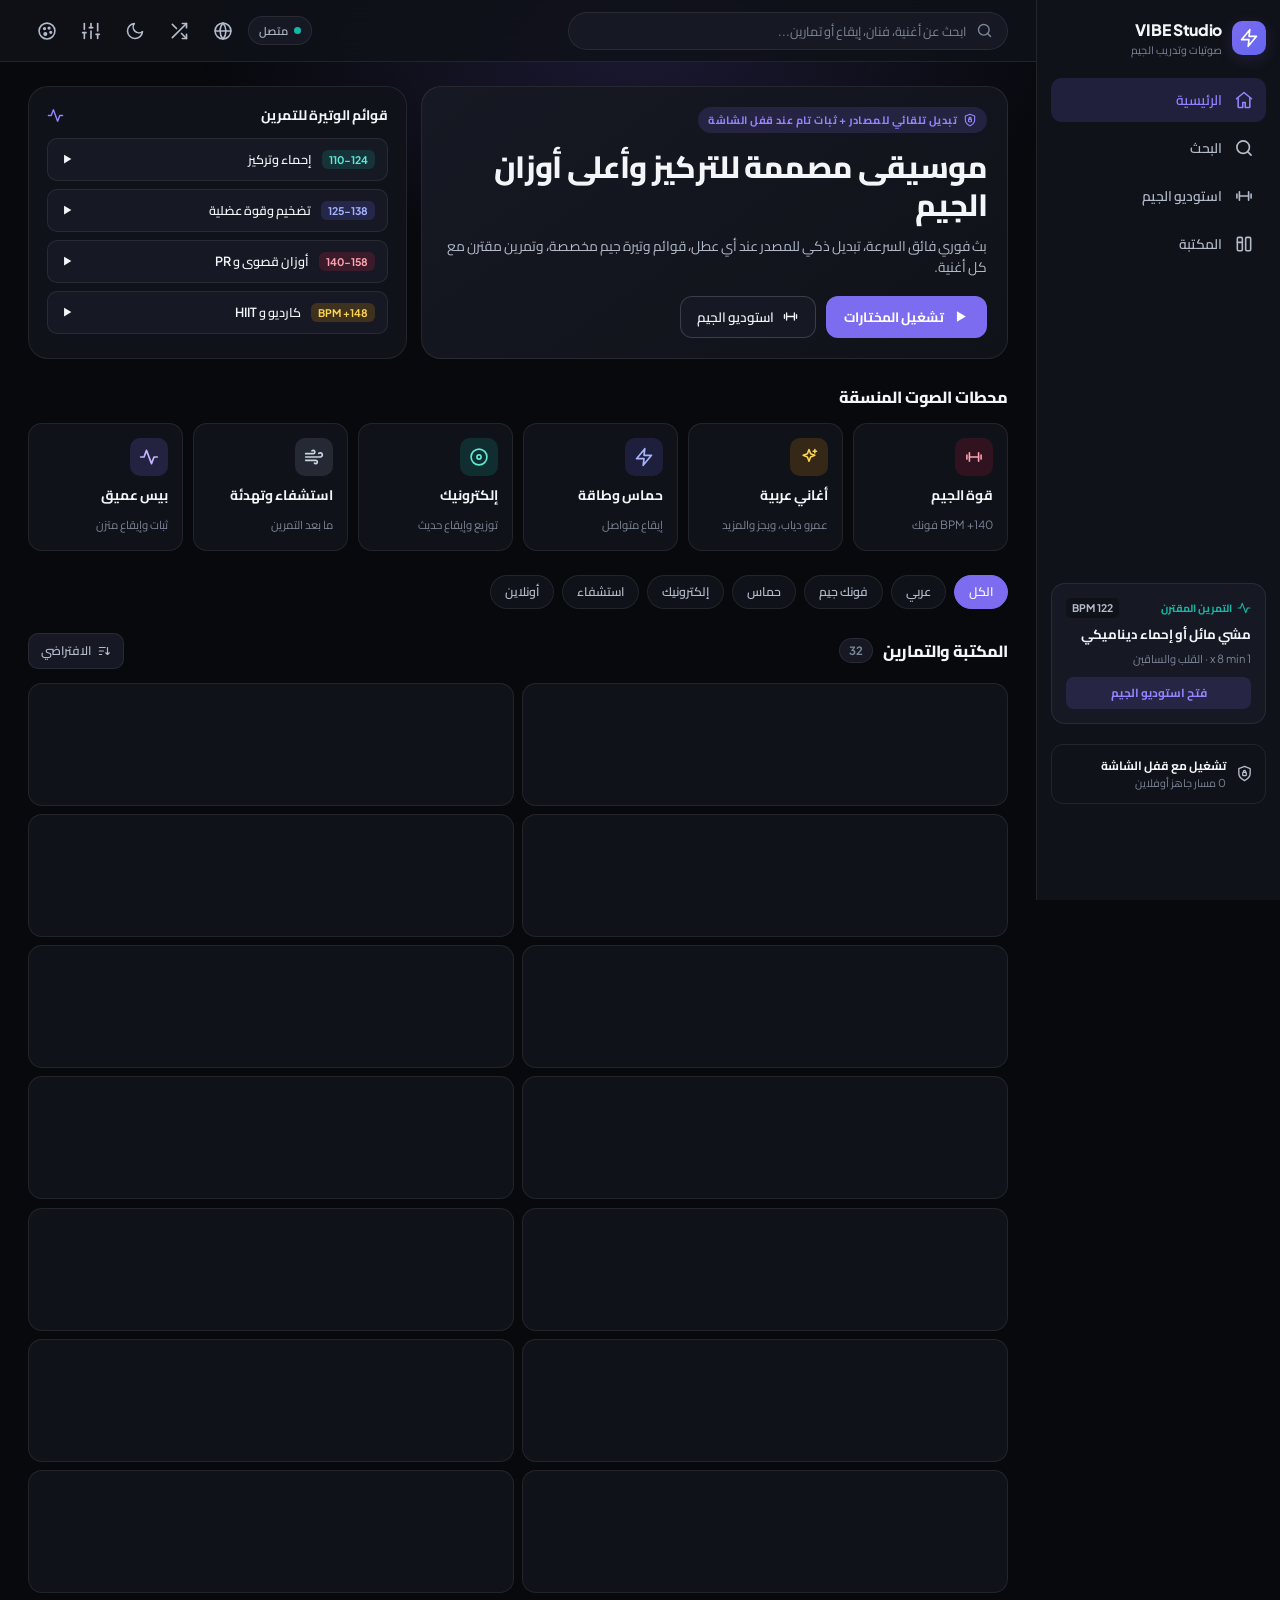
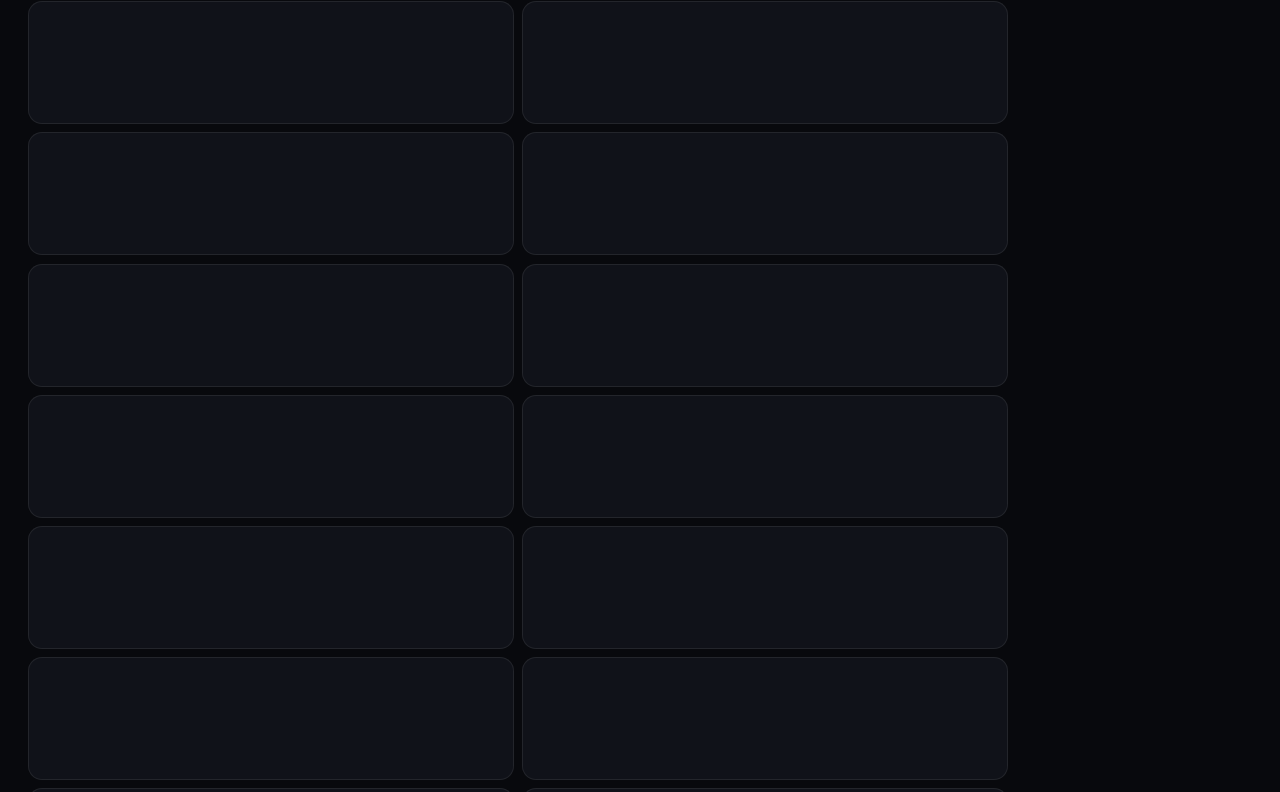
<file: index.html>
<!DOCTYPE html>
<html lang="en" dir="ltr">
<head>
  <meta charset="UTF-8" />
  <meta name="viewport" content="width=device-width, initial-scale=1.0, maximum-scale=5.0, viewport-fit=cover" />
  <meta name="color-scheme" content="dark" />
  <meta name="theme-color" content="#08090d" />
  <meta name="apple-mobile-web-app-capable" content="yes" />
  <meta name="apple-mobile-web-app-status-bar-style" content="black-translucent" />
  <title>VIBE Studio — Music &amp; Gym Performance Player</title>
  <link rel="manifest" href="manifest.json" />
  <link rel="preconnect" href="https://fonts.googleapis.com" />
  <link rel="preconnect" href="https://fonts.gstatic.com" crossorigin />
  <link href="https://fonts.googleapis.com/css2?family=Cairo:wght@400;600;700;800&family=Plus+Jakarta+Sans:wght@400;500;600;700;800&display=swap" rel="stylesheet" />
  <link rel="stylesheet" href="style.css" />
  <script src="assets/hls.min.js" defer></script>
  <script src="assets/qrcode.min.js" defer></script>
  <link rel="icon" type="image/svg+xml" href="data:image/svg+xml,%3Csvg xmlns='http://www.w3.org/2000/svg' viewBox='0 0 24 24' fill='none' stroke='%237c6cf0' stroke-width='2.2' stroke-linecap='round' stroke-linejoin='round'%3E%3Cpolygon points='13 2 3 14 12 14 11 22 21 10 12 10 13 2'/%3E%3C/svg%3E" />
</head>
<body data-theme="midnight">

  <!-- Unified Vector SVG Icon Sprite (24x24, Crisp Strokes, Zero Emojis) -->
  <svg id="vibe-svg-sprite" xmlns="http://www.w3.org/2000/svg" aria-hidden="true" style="position:absolute;width:0;height:0;overflow:hidden;pointer-events:none;">
    <defs>
      <symbol id="icon-bolt" viewBox="0 0 24 24" fill="none" stroke="currentColor" stroke-width="2" stroke-linecap="round" stroke-linejoin="round">
        <polygon points="13 2 3 14 12 14 11 22 21 10 12 10 13 2"></polygon>
      </symbol>
      <symbol id="icon-home" viewBox="0 0 24 24" fill="none" stroke="currentColor" stroke-width="1.9" stroke-linecap="round" stroke-linejoin="round">
        <path d="M3 10.5L12 3l9 7.5"></path>
        <path d="M5 9.5V20a1 1 0 0 0 1 1h4.5v-6h3V21H18a1 1 0 0 0 1-1V9.5"></path>
      </symbol>
      <symbol id="icon-search" viewBox="0 0 24 24" fill="none" stroke="currentColor" stroke-width="2" stroke-linecap="round" stroke-linejoin="round">
        <circle cx="11" cy="11" r="7.5"></circle>
        <line x1="20.5" y1="20.5" x2="16.35" y2="16.35"></line>
      </symbol>
      <symbol id="icon-library" viewBox="0 0 24 24" fill="none" stroke="currentColor" stroke-width="1.9" stroke-linecap="round" stroke-linejoin="round">
        <rect x="4" y="4" width="6" height="16" rx="1.5"></rect>
        <rect x="14" y="4" width="6" height="16" rx="1.5"></rect>
        <line x1="4" y1="10" x2="10" y2="10"></line>
      </symbol>
      <symbol id="icon-gym" viewBox="0 0 24 24" fill="none" stroke="currentColor" stroke-width="1.9" stroke-linecap="round" stroke-linejoin="round">
        <path d="M6.5 7v10"></path>
        <path d="M17.5 7v10"></path>
        <path d="M3.5 9.5v5"></path>
        <path d="M20.5 9.5v5"></path>
        <line x1="6.5" y1="12" x2="17.5" y2="12"></line>
      </symbol>
      <symbol id="icon-play" viewBox="0 0 24 24" fill="currentColor" stroke="none">
        <polygon points="7,4.5 19.5,12 7,19.5"></polygon>
      </symbol>
      <symbol id="icon-pause" viewBox="0 0 24 24" fill="currentColor" stroke="none">
        <rect x="6" y="4.5" width="4.2" height="15" rx="1.2"></rect>
        <rect x="13.8" y="4.5" width="4.2" height="15" rx="1.2"></rect>
      </symbol>
      <symbol id="icon-next" viewBox="0 0 24 24" fill="currentColor" stroke="none">
        <polygon points="5,5 15,12 5,19"></polygon>
        <rect x="17" y="5" width="2.4" height="14" rx="1"></rect>
      </symbol>
      <symbol id="icon-prev" viewBox="0 0 24 24" fill="currentColor" stroke="none">
        <rect x="4.6" y="5" width="2.4" height="14" rx="1"></rect>
        <polygon points="19,5 9,12 19,19"></polygon>
      </symbol>
      <symbol id="icon-skip-back" viewBox="0 0 24 24" fill="none" stroke="currentColor" stroke-width="2" stroke-linecap="round" stroke-linejoin="round">
        <path d="M3 12a9 9 0 1 0 3-6.7L3 8"></path>
        <polyline points="3 3 3 8 8 8"></polyline>
        <path d="M12 9v4l2.5 1.5"></path>
      </symbol>
      <symbol id="icon-skip-fwd" viewBox="0 0 24 24" fill="none" stroke="currentColor" stroke-width="2" stroke-linecap="round" stroke-linejoin="round">
        <path d="M21 12a9 9 0 1 1-3-6.7L21 8"></path>
        <polyline points="21 3 21 8 16 8"></polyline>
        <path d="M12 9v4l2.5 1.5"></path>
      </symbol>
      <symbol id="icon-shuffle" viewBox="0 0 24 24" fill="none" stroke="currentColor" stroke-width="2" stroke-linecap="round" stroke-linejoin="round">
        <polyline points="16 3 21 3 21 8"></polyline>
        <line x1="4" y1="20" x2="21" y2="3"></line>
        <polyline points="21 16 21 21 16 21"></polyline>
        <line x1="15" y1="15" x2="21" y2="21"></line>
        <line x1="4" y1="4" x2="9" y2="9"></line>
      </symbol>
      <symbol id="icon-repeat" viewBox="0 0 24 24" fill="none" stroke="currentColor" stroke-width="2" stroke-linecap="round" stroke-linejoin="round">
        <polyline points="17 2 21 6 17 10"></polyline>
        <path d="M3 11v-1a4 4 0 0 1 4-4h14"></path>
        <polyline points="7 22 3 18 7 14"></polyline>
        <path d="M21 13v1a4 4 0 0 1-4 4H3"></path>
      </symbol>
      <symbol id="icon-repeat-one" viewBox="0 0 24 24" fill="none" stroke="currentColor" stroke-width="2" stroke-linecap="round" stroke-linejoin="round">
        <polyline points="17 2 21 6 17 10"></polyline>
        <path d="M3 11v-1a4 4 0 0 1 4-4h14"></path>
        <polyline points="7 22 3 18 7 14"></polyline>
        <path d="M21 13v1a4 4 0 0 1-4 4H3"></path>
        <path d="M12 9.5v5"></path>
      </symbol>
      <symbol id="icon-heart" viewBox="0 0 24 24" fill="none" stroke="currentColor" stroke-width="2" stroke-linecap="round" stroke-linejoin="round">
        <path d="M20.84 4.61a5.5 5.5 0 0 0-7.78 0L12 5.67l-1.06-1.06a5.5 5.5 0 0 0-7.78 7.78l1.06 1.06L12 21.23l7.78-7.78 1.06-1.06a5.5 5.5 0 0 0 0-7.78z"></path>
      </symbol>
      <symbol id="icon-heart-filled" viewBox="0 0 24 24" fill="currentColor" stroke="currentColor" stroke-width="1.5" stroke-linecap="round" stroke-linejoin="round">
        <path d="M20.84 4.61a5.5 5.5 0 0 0-7.78 0L12 5.67l-1.06-1.06a5.5 5.5 0 0 0-7.78 7.78l1.06 1.06L12 21.23l7.78-7.78 1.06-1.06a5.5 5.5 0 0 0 0-7.78z"></path>
      </symbol>
      <symbol id="icon-slid" viewBox="0 0 24 24" fill="none" stroke="currentColor" stroke-width="2" stroke-linecap="round" stroke-linejoin="round">
        <line x1="4" y1="21" x2="4" y2="14"></line>
        <line x1="4" y1="10" x2="4" y2="3"></line>
        <line x1="12" y1="21" x2="12" y2="12"></line>
        <line x1="12" y1="8" x2="12" y2="3"></line>
        <line x1="20" y1="21" x2="20" y2="16"></line>
        <line x1="20" y1="12" x2="20" y2="3"></line>
        <line x1="2" y1="14" x2="6" y2="14"></line>
        <line x1="10" y1="8" x2="14" y2="8"></line>
        <line x1="18" y1="16" x2="22" y2="16"></line>
      </symbol>
      <symbol id="icon-queue" viewBox="0 0 24 24" fill="none" stroke="currentColor" stroke-width="2" stroke-linecap="round" stroke-linejoin="round">
        <line x1="4" y1="6" x2="16" y2="6"></line>
        <line x1="4" y1="12" x2="16" y2="12"></line>
        <line x1="4" y1="18" x2="11" y2="18"></line>
        <polygon points="15 15 21 18 15 21 15 15" fill="currentColor" stroke="none"></polygon>
      </symbol>
      <symbol id="icon-lyrics" viewBox="0 0 24 24" fill="none" stroke="currentColor" stroke-width="2" stroke-linecap="round" stroke-linejoin="round">
        <path d="M12 2a3 3 0 0 0-3 3v7a3 3 0 0 0 6 0V5a3 3 0 0 0-3-3z"></path>
        <path d="M19 10v2a7 7 0 0 1-14 0v-2"></path>
        <line x1="12" y1="19" x2="12" y2="22"></line>
        <line x1="8" y1="22" x2="16" y2="22"></line>
      </symbol>
      <symbol id="icon-download" viewBox="0 0 24 24" fill="none" stroke="currentColor" stroke-width="2" stroke-linecap="round" stroke-linejoin="round">
        <path d="M21 15v4a2 2 0 0 1-2 2H5a2 2 0 0 1-2-2v-4"></path>
        <polyline points="7 10 12 15 17 10"></polyline>
        <line x1="12" y1="15" x2="12" y2="3"></line>
      </symbol>
      <symbol id="icon-check-circle" viewBox="0 0 24 24" fill="none" stroke="currentColor" stroke-width="2" stroke-linecap="round" stroke-linejoin="round">
        <circle cx="12" cy="12" r="9.5"></circle>
        <polyline points="8.5 12.5 11 15 16 9.5"></polyline>
      </symbol>
      <symbol id="icon-upload" viewBox="0 0 24 24" fill="none" stroke="currentColor" stroke-width="2" stroke-linecap="round" stroke-linejoin="round">
        <path d="M21 15v4a2 2 0 0 1-2 2H5a2 2 0 0 1-2-2v-4"></path>
        <polyline points="17 8 12 3 7 8"></polyline>
        <line x1="12" y1="3" x2="12" y2="15"></line>
      </symbol>
      <symbol id="icon-globe" viewBox="0 0 24 24" fill="none" stroke="currentColor" stroke-width="1.9" stroke-linecap="round" stroke-linejoin="round">
        <circle cx="12" cy="12" r="9.5"></circle>
        <line x1="2.5" y1="12" x2="21.5" y2="12"></line>
        <path d="M12 2.5a14.5 14.5 0 0 1 0 19 14.5 14.5 0 0 1 0-19z"></path>
      </symbol>
      <symbol id="icon-palette" viewBox="0 0 24 24" fill="none" stroke="currentColor" stroke-width="1.9" stroke-linecap="round" stroke-linejoin="round">
        <circle cx="12" cy="12" r="9.5"></circle>
        <circle cx="9" cy="9" r="1" fill="currentColor"></circle>
        <circle cx="14.5" cy="8.5" r="1" fill="currentColor"></circle>
        <circle cx="16.5" cy="13.5" r="1" fill="currentColor"></circle>
        <circle cx="10" cy="15.5" r="1.5" fill="currentColor"></circle>
      </symbol>
      <symbol id="icon-moon" viewBox="0 0 24 24" fill="none" stroke="currentColor" stroke-width="1.9" stroke-linecap="round" stroke-linejoin="round">
        <path d="M21 12.79A9 9 0 1 1 11.21 3 7 7 0 0 0 21 12.79z"></path>
      </symbol>
      <symbol id="icon-volume" viewBox="0 0 24 24" fill="none" stroke="currentColor" stroke-width="2" stroke-linecap="round" stroke-linejoin="round">
        <polygon points="11 5 6 9 2 9 2 15 6 15 11 19 11 5"></polygon>
        <path d="M15.54 8.46a5 5 0 0 1 0 7.07"></path>
        <path d="M19.07 4.93a10 10 0 0 1 0 14.14"></path>
      </symbol>
      <symbol id="icon-volume-mute" viewBox="0 0 24 24" fill="none" stroke="currentColor" stroke-width="2" stroke-linecap="round" stroke-linejoin="round">
        <polygon points="11 5 6 9 2 9 2 15 6 15 11 19 11 5"></polygon>
        <line x1="22" y1="9" x2="16" y2="15"></line>
        <line x1="16" y1="9" x2="22" y2="15"></line>
      </symbol>
      <symbol id="icon-share" viewBox="0 0 24 24" fill="none" stroke="currentColor" stroke-width="2" stroke-linecap="round" stroke-linejoin="round">
        <circle cx="18" cy="5" r="3"></circle>
        <circle cx="6" cy="12" r="3"></circle>
        <circle cx="18" cy="19" r="3"></circle>
        <line x1="8.59" y1="13.51" x2="15.42" y2="17.49"></line>
        <line x1="15.41" y1="6.51" x2="8.59" y2="10.49"></line>
      </symbol>
      <symbol id="icon-more" viewBox="0 0 24 24" fill="none" stroke="currentColor" stroke-width="2" stroke-linecap="round" stroke-linejoin="round">
        <circle cx="12" cy="5" r="1.4" fill="currentColor"></circle>
        <circle cx="12" cy="12" r="1.4" fill="currentColor"></circle>
        <circle cx="12" cy="19" r="1.4" fill="currentColor"></circle>
      </symbol>
      <symbol id="icon-chevron-down" viewBox="0 0 24 24" fill="none" stroke="currentColor" stroke-width="2.2" stroke-linecap="round" stroke-linejoin="round">
        <polyline points="6 9 12 15 18 9"></polyline>
      </symbol>
      <symbol id="icon-arrow-left" viewBox="0 0 24 24" fill="none" stroke="currentColor" stroke-width="2" stroke-linecap="round" stroke-linejoin="round">
        <line x1="19" y1="12" x2="5" y2="12"></line>
        <polyline points="12 19 5 12 12 5"></polyline>
      </symbol>
      <symbol id="icon-plus" viewBox="0 0 24 24" fill="none" stroke="currentColor" stroke-width="2.2" stroke-linecap="round" stroke-linejoin="round">
        <line x1="12" y1="5" x2="12" y2="19"></line>
        <line x1="5" y1="12" x2="19" y2="12"></line>
      </symbol>
      <symbol id="icon-x" viewBox="0 0 24 24" fill="none" stroke="currentColor" stroke-width="2.2" stroke-linecap="round" stroke-linejoin="round">
        <line x1="18" y1="6" x2="6" y2="18"></line>
        <line x1="6" y1="6" x2="18" y2="18"></line>
      </symbol>
      <symbol id="icon-trash" viewBox="0 0 24 24" fill="none" stroke="currentColor" stroke-width="2" stroke-linecap="round" stroke-linejoin="round">
        <polyline points="3 6 5 6 21 6"></polyline>
        <path d="M19 6v14a2 2 0 0 1-2 2H7a2 2 0 0 1-2-2V6m3 0V4a2 2 0 0 1 2-2h4a2 2 0 0 1 2 2v2"></path>
      </symbol>
      <symbol id="icon-edit" viewBox="0 0 24 24" fill="none" stroke="currentColor" stroke-width="2" stroke-linecap="round" stroke-linejoin="round">
        <path d="M12 20h9"></path>
        <path d="M16.5 3.5a2.12 2.12 0 0 1 3 3L7 19l-4 1 1-4 12.5-12.5z"></path>
      </symbol>
      <symbol id="icon-spatial" viewBox="0 0 24 24" fill="none" stroke="currentColor" stroke-width="1.9" stroke-linecap="round" stroke-linejoin="round">
        <circle cx="12" cy="12" r="3"></circle>
        <ellipse cx="12" cy="12" rx="10" ry="4.5" transform="rotate(-24 12 12)"></ellipse>
        <ellipse cx="12" cy="12" rx="10" ry="4.5" transform="rotate(24 12 12)"></ellipse>
      </symbol>
      <symbol id="icon-headphones" viewBox="0 0 24 24" fill="none" stroke="currentColor" stroke-width="2" stroke-linecap="round" stroke-linejoin="round">
        <path d="M3 18v-6a9 9 0 0 1 18 0v6"></path>
        <path d="M21 19a2 2 0 0 1-2 2h-1a2 2 0 0 1-2-2v-3a2 2 0 0 1 2-2h3z"></path>
        <path d="M3 19a2 2 0 0 0 2 2h1a2 2 0 0 0 2-2v-3a2 2 0 0 0-2-2H3z"></path>
      </symbol>
      <symbol id="icon-music" viewBox="0 0 24 24" fill="none" stroke="currentColor" stroke-width="2" stroke-linecap="round" stroke-linejoin="round">
        <path d="M9 18V5l12-2v13"></path>
        <circle cx="6" cy="18" r="3"></circle>
        <circle cx="18" cy="16" r="3"></circle>
      </symbol>
      <symbol id="icon-flame" viewBox="0 0 24 24" fill="none" stroke="currentColor" stroke-width="1.9" stroke-linecap="round" stroke-linejoin="round">
        <path d="M12 2.5c2 3 5 5.2 5 9.5a5 5 0 1 1-10 0c0-2.5 1.3-4.6 3-6.5.2 1.8 1.2 2.8 2 3 0-2.2-.3-4.1 0-6z"></path>
      </symbol>
      <symbol id="icon-activity" viewBox="0 0 24 24" fill="none" stroke="currentColor" stroke-width="2" stroke-linecap="round" stroke-linejoin="round">
        <polyline points="22 12 18 12 15 20 9 4 6 12 2 12"></polyline>
      </symbol>
      <symbol id="icon-target" viewBox="0 0 24 24" fill="none" stroke="currentColor" stroke-width="1.9" stroke-linecap="round" stroke-linejoin="round">
        <circle cx="12" cy="12" r="9"></circle>
        <circle cx="12" cy="12" r="5"></circle>
        <circle cx="12" cy="12" r="1.5" fill="currentColor"></circle>
      </symbol>
      <symbol id="icon-timer" viewBox="0 0 24 24" fill="none" stroke="currentColor" stroke-width="2" stroke-linecap="round" stroke-linejoin="round">
        <circle cx="12" cy="13" r="8"></circle>
        <polyline points="12 9 12 13 14.5 14.5"></polyline>
        <path d="M9 3h6"></path>
      </symbol>
      <symbol id="icon-wind" viewBox="0 0 24 24" fill="none" stroke="currentColor" stroke-width="2" stroke-linecap="round" stroke-linejoin="round">
        <path d="M9.59 4.59A2 2 0 1 1 11 8H2"></path>
        <path d="M12.59 19.41A2 2 0 1 0 14 16H2"></path>
        <path d="M17.73 7.73A2.5 2.5 0 1 1 19.5 12H2"></path>
      </symbol>
      <symbol id="icon-disc" viewBox="0 0 24 24" fill="none" stroke="currentColor" stroke-width="2" stroke-linecap="round" stroke-linejoin="round">
        <circle cx="12" cy="12" r="9.5"></circle>
        <circle cx="12" cy="12" r="2.5"></circle>
      </symbol>
      <symbol id="icon-trophy" viewBox="0 0 24 24" fill="none" stroke="currentColor" stroke-width="1.9" stroke-linecap="round" stroke-linejoin="round">
        <path d="M6 9H4.5a2.5 2.5 0 0 1 0-5H6"></path>
        <path d="M18 9h1.5a2.5 2.5 0 0 0 0-5H18"></path>
        <path d="M6 4h12v6a6 6 0 0 1-12 0V4z"></path>
        <path d="M12 16v5"></path>
        <path d="M8 21h8"></path>
      </symbol>
      <symbol id="icon-radio" viewBox="0 0 24 24" fill="none" stroke="currentColor" stroke-width="2" stroke-linecap="round" stroke-linejoin="round">
        <circle cx="12" cy="12" r="2"></circle>
        <path d="M16.24 7.76a6 6 0 0 1 0 8.49"></path>
        <path d="M7.76 16.24a6 6 0 0 1 0-8.49"></path>
        <path d="M19.07 4.93a10 10 0 0 1 0 14.14"></path>
        <path d="M4.93 19.07a10 10 0 0 1 0-14.14"></path>
      </symbol>
      <symbol id="icon-swap" viewBox="0 0 24 24" fill="none" stroke="currentColor" stroke-width="2" stroke-linecap="round" stroke-linejoin="round">
        <polyline points="17 1 21 5 17 9"></polyline>
        <path d="M3 11V9a4 4 0 0 1 4-4h14"></path>
        <polyline points="7 23 3 19 7 15"></polyline>
        <path d="M21 13v2a4 4 0 0 1-4 4H3"></path>
      </symbol>
      <symbol id="icon-shield-lock" viewBox="0 0 24 24" fill="none" stroke="currentColor" stroke-width="1.9" stroke-linecap="round" stroke-linejoin="round">
        <path d="M12 22s8-4 8-10V5l-8-3-8 3v7c0 6 8 10 8 10z"></path>
        <rect x="9.5" y="10.5" width="5" height="4.5" rx="1"></rect>
        <path d="M10.5 10.5V9a1.5 1.5 0 0 1 3 0v1.5"></path>
      </symbol>
      <symbol id="icon-sort" viewBox="0 0 24 24" fill="none" stroke="currentColor" stroke-width="2" stroke-linecap="round" stroke-linejoin="round">
        <line x1="4" y1="6" x2="14" y2="6"></line>
        <line x1="4" y1="12" x2="11" y2="12"></line>
        <line x1="4" y1="18" x2="8" y2="18"></line>
        <polyline points="15 15 18 18 21 15"></polyline>
        <line x1="18" y1="6" x2="18" y2="18"></line>
      </symbol>
      <symbol id="icon-copy" viewBox="0 0 24 24" fill="none" stroke="currentColor" stroke-width="2" stroke-linecap="round" stroke-linejoin="round">
        <rect x="9" y="9" width="11" height="11" rx="2"></rect>
        <path d="M5 15H4a2 2 0 0 1-2-2V4a2 2 0 0 1 2-2h9a2 2 0 0 1 2 2v1"></path>
      </symbol>
      <symbol id="icon-speed" viewBox="0 0 24 24" fill="none" stroke="currentColor" stroke-width="2" stroke-linecap="round" stroke-linejoin="round">
        <path d="M19.5 16A8 8 0 1 0 4.5 16"></path>
        <line x1="12" y1="13" x2="16.5" y2="8.5"></line>
        <circle cx="12" cy="13" r="1.5" fill="currentColor"></circle>
      </symbol>
      <symbol id="icon-sparkles" viewBox="0 0 24 24" fill="none" stroke="currentColor" stroke-width="1.9" stroke-linecap="round" stroke-linejoin="round">
        <path d="M12 3l1.9 5.1L19 10l-5.1 1.9L12 17l-1.9-5.1L5 10l5.1-1.9L12 3z"></path>
        <path d="M19 3v4"></path>
        <path d="M21 5h-4"></path>
      </symbol>
      <symbol id="icon-sun" viewBox="0 0 24 24" fill="none" stroke="currentColor" stroke-width="2" stroke-linecap="round" stroke-linejoin="round">
        <circle cx="12" cy="12" r="4"></circle>
        <line x1="12" y1="2" x2="12" y2="5"></line>
        <line x1="12" y1="19" x2="12" y2="22"></line>
        <line x1="4.93" y1="4.93" x2="7.05" y2="7.05"></line>
        <line x1="16.95" y1="16.95" x2="19.07" y2="19.07"></line>
        <line x1="2" y1="12" x2="5" y2="12"></line>
        <line x1="19" y1="12" x2="22" y2="12"></line>
      </symbol>
    </defs>
  </svg>

  <div class="ambient-glow" id="ambient-glow" aria-hidden="true"></div>

  <!-- Primary Application Shell -->
  <div id="app" class="app-shell">

    <!-- Desktop Navigation Rail -->
    <aside class="desktop-sidebar" aria-label="Main Navigation">
      <div class="sidebar-brand">
        <div class="brand-mark" aria-hidden="true">
          <svg class="v-icon"><use href="#icon-bolt"></use></svg>
        </div>
        <div class="brand-copy">
          <span class="brand-name">VIBE Studio</span>
          <span class="brand-sub" data-i18n="brandSub">Audio &amp; Training</span>
        </div>
      </div>

      <nav class="sidebar-nav" role="tablist">
        <button class="sidebar-nav-item active" data-tab="home" role="tab" aria-selected="true">
          <svg class="v-icon" aria-hidden="true"><use href="#icon-home"></use></svg>
          <span data-i18n="navHome">Home</span>
        </button>
        <button class="sidebar-nav-item" data-tab="search" role="tab" aria-selected="false">
          <svg class="v-icon" aria-hidden="true"><use href="#icon-search"></use></svg>
          <span data-i18n="navSearch">Search</span>
        </button>
        <button class="sidebar-nav-item" data-tab="gym" role="tab" aria-selected="false">
          <svg class="v-icon" aria-hidden="true"><use href="#icon-gym"></use></svg>
          <span data-i18n="navGym">Gym Studio</span>
        </button>
        <button class="sidebar-nav-item" data-tab="library" role="tab" aria-selected="false">
          <svg class="v-icon" aria-hidden="true"><use href="#icon-library"></use></svg>
          <span data-i18n="navPlaylists">Library</span>
        </button>
      </nav>

      <!-- Active Paired Exercise Quick Card in Sidebar -->
      <div class="sidebar-workout-widget" id="sidebar-workout-widget">
        <div class="sw-header">
          <span class="sw-kicker"><svg class="v-icon v-icon-xs" aria-hidden="true"><use href="#icon-activity"></use></svg> <span data-i18n="pairedExerciseLabel">Paired Exercise</span></span>
          <span class="sw-bpm-chip" id="sidebar-bpm-chip">-- BPM</span>
        </div>
        <div class="sw-exercise-name" id="sidebar-exercise-name" dir="auto">Flat Bench Press</div>
        <div class="sw-exercise-meta" id="sidebar-exercise-meta">4 x 8-10 · Chest</div>
        <button class="sw-jump-btn" id="btn-sidebar-open-gym" data-i18n="openGymStudio">Open Gym Studio</button>
      </div>

      <div class="sidebar-footer-card">
        <div class="sidebar-stat-row">
          <svg class="v-icon v-icon-sm" aria-hidden="true"><use href="#icon-shield-lock"></use></svg>
          <div>
            <div class="stat-title" data-i18n="lockscreenReady">Lock-Screen Audio</div>
            <div class="stat-sub" id="sidebar-cached-count">0 offline tracks</div>
          </div>
        </div>
      </div>
    </aside>

    <!-- Workspace Main Container -->
    <div class="app-main">

      <!-- Sticky Top App Header -->
      <header class="app-header">
        <div class="header-left">
          <div class="mobile-brand">
            <div class="brand-mark" aria-hidden="true">
              <svg class="v-icon"><use href="#icon-bolt"></use></svg>
            </div>
            <span class="brand-name">VIBE</span>
          </div>
          <button class="header-quick-search" id="btn-header-quick-search" type="button">
            <svg class="v-icon v-icon-sm" aria-hidden="true"><use href="#icon-search"></use></svg>
            <span data-i18n="quickSearchHint">Search songs, artists, BPM or Arabic hits...</span>
          </button>
        </div>

        <div class="header-right">
          <span id="sleep-indicator" class="status-pill hidden" aria-live="polite">
            <svg class="v-icon v-icon-xs" aria-hidden="true"><use href="#icon-moon"></use></svg>
            <span id="sleep-indicator-text">15m</span>
          </span>
          <span id="net-status" class="status-pill online-dot" title="Stream status">
            <span class="dot"></span>
            <span class="net-text">Online</span>
          </span>
          <button id="btn-header-lang" class="icon-btn" title="Switch Language (AR/EN)" aria-label="Switch Language">
            <svg class="v-icon" aria-hidden="true"><use href="#icon-globe"></use></svg>
          </button>
          <button id="btn-header-shuffle" class="icon-btn" title="Shuffle Queue" aria-label="Shuffle">
            <svg class="v-icon" aria-hidden="true"><use href="#icon-shuffle"></use></svg>
          </button>
          <button id="btn-header-sleep" class="icon-btn" title="Sleep Timer" aria-label="Sleep Timer">
            <svg class="v-icon" aria-hidden="true"><use href="#icon-moon"></use></svg>
          </button>
          <button id="btn-header-eq" class="icon-btn" title="Sound & Equalizer" aria-label="Equalizer">
            <svg class="v-icon" aria-hidden="true"><use href="#icon-slid"></use></svg>
          </button>
          <button id="btn-header-theme" class="icon-btn" title="Appearance" aria-label="Appearance">
            <svg class="v-icon" aria-hidden="true"><use href="#icon-palette"></use></svg>
          </button>
        </div>
      </header>

      <!-- Scrollable Viewport -->
      <main class="view-container">

        <!-- HOME VIEW -->
        <section id="view-home" class="view active">
          <!-- Hero Bento Section -->
          <div class="hero-bento">
            <div class="hero-primary-card">
              <div class="hero-eyebrow">
                <svg class="v-icon v-icon-xs" aria-hidden="true"><use href="#icon-shield-lock"></use></svg>
                <span data-i18n="heroBadge">MULTI-SOURCE FAILOVER &amp; LOCK-SCREEN SAFE</span>
              </div>
              <h1 class="hero-heading" data-i18n="heroTitle">Music Built for Deep Focus &amp; Heavy Lifts</h1>
              <p class="hero-desc" data-i18n="heroSubtitle">Zero-drop streaming, smart source switching, tempo-calibrated gym mixes, and paired workout sets per song.</p>
              <div class="hero-cta-row">
                <button class="btn-primary" id="btn-hero-play">
                  <svg class="v-icon v-icon-sm" aria-hidden="true"><use href="#icon-play"></use></svg>
                  <span data-i18n="playFeatured">Play Featured</span>
                </button>
                <button class="btn-secondary" id="btn-hero-gym-view">
                  <svg class="v-icon v-icon-sm" aria-hidden="true"><use href="#icon-gym"></use></svg>
                  <span data-i18n="enterGym">Gym Studio</span>
                </button>
              </div>
            </div>

            <!-- Tempo & Status Bento Side Card -->
            <div class="hero-side-card">
              <div class="hsc-header">
                <span class="hsc-title" data-i18n="gymTempoTitle">Tempo Training Mixes</span>
                <svg class="v-icon v-icon-sm text-accent" aria-hidden="true"><use href="#icon-activity"></use></svg>
              </div>
              <div class="tempo-quick-list">
                <button class="tempo-quick-item" data-tempo="warmup">
                  <div class="tqi-left">
                    <span class="tqi-badge warmup">110-124</span>
                    <span data-i18n="tempoWarmup">Warm-Up Groove</span>
                  </div>
                  <svg class="v-icon v-icon-xs" aria-hidden="true"><use href="#icon-play"></use></svg>
                </button>
                <button class="tempo-quick-item" data-tempo="strength">
                  <div class="tqi-left">
                    <span class="tqi-badge strength">125-138</span>
                    <span data-i18n="tempoStrength">Strength &amp; Hypertrophy</span>
                  </div>
                  <svg class="v-icon v-icon-xs" aria-hidden="true"><use href="#icon-play"></use></svg>
                </button>
                <button class="tempo-quick-item" data-tempo="peak">
                  <div class="tqi-left">
                    <span class="tqi-badge peak">140-158</span>
                    <span data-i18n="tempoPeak">Heavy PR &amp; Phonk</span>
                  </div>
                  <svg class="v-icon v-icon-xs" aria-hidden="true"><use href="#icon-play"></use></svg>
                </button>
                <button class="tempo-quick-item" data-tempo="cardio">
                  <div class="tqi-left">
                    <span class="tqi-badge cardio">148+ BPM</span>
                    <span data-i18n="tempoCardio">HIIT &amp; Sprint</span>
                  </div>
                  <svg class="v-icon v-icon-xs" aria-hidden="true"><use href="#icon-play"></use></svg>
                </button>
              </div>
            </div>
          </div>

          <!-- Mood & Focus Radio Grid (Vector Icons Only) -->
          <div class="section-header-row">
            <h2 class="section-title" data-i18n="moodTitle">Curated Sound Stations</h2>
          </div>
          <div class="mood-grid">
            <button class="mood-card" data-mood="gym">
              <span class="mood-icon-wrap tone-crimson"><svg class="v-icon" aria-hidden="true"><use href="#icon-gym"></use></svg></span>
              <span class="mood-label" data-i18n="moodGymLabel">Gym Power</span>
              <span class="mood-sub" data-i18n="moodGymSub">140+ BPM Phonk</span>
            </button>
            <button class="mood-card" data-mood="arabic">
              <span class="mood-icon-wrap tone-amber"><svg class="v-icon" aria-hidden="true"><use href="#icon-sparkles"></use></svg></span>
              <span class="mood-label" data-i18n="moodArabicLabel">Arabic Hits</span>
              <span class="mood-sub" data-i18n="moodArabicSub">Diab, Wegz &amp; More</span>
            </button>
            <button class="mood-card" data-mood="energy">
              <span class="mood-icon-wrap tone-indigo"><svg class="v-icon" aria-hidden="true"><use href="#icon-bolt"></use></svg></span>
              <span class="mood-label" data-i18n="moodEnergyLabel">Pure Adrenaline</span>
              <span class="mood-sub" data-i18n="moodEnergySub">Anthem &amp; Drive</span>
            </button>
            <button class="mood-card" data-mood="electronic">
              <span class="mood-icon-wrap tone-teal"><svg class="v-icon" aria-hidden="true"><use href="#icon-disc"></use></svg></span>
              <span class="mood-label" data-i18n="moodElectroLabel">Electronic</span>
              <span class="mood-sub" data-i18n="moodElectroSub">Drop &amp; Synth</span>
            </button>
            <button class="mood-card" data-mood="chill">
              <span class="mood-icon-wrap tone-slate"><svg class="v-icon" aria-hidden="true"><use href="#icon-wind"></use></svg></span>
              <span class="mood-label" data-i18n="moodChillLabel">Recovery</span>
              <span class="mood-sub" data-i18n="moodChillSub">Cooldown Flow</span>
            </button>
            <button class="mood-card" data-mood="bass">
              <span class="mood-icon-wrap tone-violet"><svg class="v-icon" aria-hidden="true"><use href="#icon-activity"></use></svg></span>
              <span class="mood-label" data-i18n="moodBassLabel">Deep Sub-Bass</span>
              <span class="mood-sub" data-i18n="moodBassSub">Focused Rhythm</span>
            </button>
          </div>

          <!-- Filter Strip -->
          <div class="filter-strip" id="home-filters">
            <button class="filter-chip active" data-filter="all" data-i18n="filterAll">All</button>
            <button class="filter-chip" data-filter="arabic" data-i18n="filterArabic">Arabic</button>
            <button class="filter-chip" data-filter="gym" data-i18n="filterGym">Gym Phonk</button>
            <button class="filter-chip" data-filter="energy" data-i18n="filterEnergy">Energy</button>
            <button class="filter-chip" data-filter="electronic" data-i18n="filterElectro">Electronic</button>
            <button class="filter-chip" data-filter="chill" data-i18n="filterChill">Cooldown</button>
            <button class="filter-chip" data-filter="online" data-i18n="filterOnline">Cloud Hits</button>
          </div>

          <div class="section-header-row">
            <div class="title-count-wrap">
              <h2 class="section-title" data-i18n="allTracksHeading">Library &amp; Workouts</h2>
              <span id="home-track-count" class="count-badge">0</span>
            </div>
            <button id="btn-sort-toggle" class="btn-outline-sm">
              <svg class="v-icon v-icon-xs" aria-hidden="true"><use href="#icon-sort"></use></svg>
              <span id="sort-toggle-label" data-i18n="sortDefault">Default</span>
            </button>
          </div>

          <div id="home-track-list" class="track-list-grid"></div>
        </section>

        <!-- SEARCH VIEW -->
        <section id="view-search" class="view">
          <div class="search-panel-top">
            <h1 class="page-heading" data-i18n="searchHeading">Smart Multi-Source Search</h1>
            <p class="page-subheading" data-i18n="searchSub">Aggregates Studio AAC, Audius &amp; SoundCloud in parallel with automatic stream failover.</p>

            <div class="search-box-wrap">
              <svg class="v-icon search-icon-lead" aria-hidden="true"><use href="#icon-search"></use></svg>
              <input type="search" id="search-input" placeholder="Search Arabic, English or Workout tracks..." autocomplete="off" dir="auto" />
              <button id="btn-voice-search" class="icon-btn-sm" title="Voice Search" aria-label="Voice Search">
                <svg class="v-icon v-icon-sm" aria-hidden="true"><use href="#icon-lyrics"></use></svg>
              </button>
              <button id="search-clear-btn" class="icon-btn-sm hidden" title="Clear Search" aria-label="Clear Search">
                <svg class="v-icon v-icon-sm" aria-hidden="true"><use href="#icon-x"></use></svg>
              </button>
              <span id="search-spinner" class="search-spinner hidden" aria-hidden="true"></span>
            </div>

            <div class="search-mode-bar">
              <button class="search-mode-chip active" data-mode="original">
                <svg class="v-icon v-icon-xs" aria-hidden="true"><use href="#icon-check-circle"></use></svg>
                <span data-i18n="modeOriginal">Original Studio</span>
              </button>
              <button class="search-mode-chip" data-mode="all">
                <svg class="v-icon v-icon-xs" aria-hidden="true"><use href="#icon-globe"></use></svg>
                <span data-i18n="modeAll">All Versions</span>
              </button>
              <button class="search-mode-chip" data-mode="gym">
                <svg class="v-icon v-icon-xs" aria-hidden="true"><use href="#icon-gym"></use></svg>
                <span data-i18n="modeGym">Gym &amp; Phonk</span>
              </button>
            </div>
          </div>

          <div class="quick-search-tags" id="search-suggestions">
            <button class="tag-pill" data-query="عمرو دياب">عمرو دياب</button>
            <button class="tag-pill" data-query="ويجز">ويجز</button>
            <button class="tag-pill" data-query="Imagine Dragons">Imagine Dragons</button>
            <button class="tag-pill" data-query="phonk workout">Phonk Workout</button>
            <button class="tag-pill" data-query="Alan Walker">Alan Walker</button>
            <button class="tag-pill" data-query="حماقي">حماقي</button>
          </div>

          <div id="search-results-header" class="search-results-header hidden">
            <span id="search-results-count">0 results</span>
            <span id="search-source-label" class="source-chip">Multi-Source</span>
          </div>

          <div id="search-results-list" class="track-list-grid"></div>
        </section>

        <!-- GYM & WORKOUT STUDIO VIEW -->
        <section id="view-gym" class="view">
          <div class="gym-studio-header">
            <div>
              <span class="eyebrow-tag">
                <svg class="v-icon v-icon-xs" aria-hidden="true"><use href="#icon-gym"></use></svg>
                <span data-i18n="gymStudioEyebrow">TRAINING + AUDIO SYNC</span>
              </span>
              <h1 class="page-heading" data-i18n="gymStudioHeading">Gym Workout Studio</h1>
            </div>
            <div class="gym-header-actions">
              <button id="btn-create-gym-playlist" class="btn-outline-sm">
                <svg class="v-icon v-icon-xs" aria-hidden="true"><use href="#icon-plus"></use></svg>
                <span data-i18n="createGymPlaylist">Custom Gym Mix</span>
              </button>
              <button id="btn-wake-lock" class="btn-outline-sm">
                <svg class="v-icon v-icon-xs" aria-hidden="true"><use href="#icon-sun"></use></svg>
                <span data-i18n="keepAwake">Keep Screen On</span>
              </button>
            </div>
          </div>

          <!-- Tempo-Matched Gym Playlists Shelf -->
          <div class="section-header-row">
            <h2 class="section-title" data-i18n="tempoPlaylistsHeading">Tempo-Matched Gym Playlists</h2>
          </div>
          <div class="gym-tempo-grid" id="gym-tempo-grid">
            <button class="gym-tempo-card" data-tempo="warmup">
              <div class="gtc-top">
                <span class="gtc-icon tone-teal"><svg class="v-icon" aria-hidden="true"><use href="#icon-activity"></use></svg></span>
                <span class="gtc-bpm">110-124 BPM</span>
              </div>
              <div class="gtc-name" data-i18n="tempoWarmupTitle">Warm-Up &amp; Mobility</div>
              <div class="gtc-desc" data-i18n="tempoWarmupDesc">Steady cadence to raise core temp</div>
              <div class="gtc-count" id="count-tempo-warmup">0 tracks</div>
            </button>
            <button class="gym-tempo-card" data-tempo="strength">
              <div class="gtc-top">
                <span class="gtc-icon tone-indigo"><svg class="v-icon" aria-hidden="true"><use href="#icon-gym"></use></svg></span>
                <span class="gtc-bpm">125-138 BPM</span>
              </div>
              <div class="gtc-name" data-i18n="tempoStrengthTitle">Hypertrophy &amp; Strength</div>
              <div class="gtc-desc" data-i18n="tempoStrengthDesc">Locked rhythm for controlled compounds</div>
              <div class="gtc-count" id="count-tempo-strength">0 tracks</div>
            </button>
            <button class="gym-tempo-card" data-tempo="peak">
              <div class="gtc-top">
                <span class="gtc-icon tone-crimson"><svg class="v-icon" aria-hidden="true"><use href="#icon-flame"></use></svg></span>
                <span class="gtc-bpm">140-158 BPM</span>
              </div>
              <div class="gtc-name" data-i18n="tempoPeakTitle">Heavy Lift &amp; PR Beast</div>
              <div class="gtc-desc" data-i18n="tempoPeakDesc">Aggressive drop sets &amp; phonk</div>
              <div class="gtc-count" id="count-tempo-peak">0 tracks</div>
            </button>
            <button class="gym-tempo-card" data-tempo="cardio">
              <div class="gtc-top">
                <span class="gtc-icon tone-amber"><svg class="v-icon" aria-hidden="true"><use href="#icon-bolt"></use></svg></span>
                <span class="gtc-bpm">148+ BPM</span>
              </div>
              <div class="gtc-name" data-i18n="tempoCardioTitle">HIIT &amp; Sprint Conditioning</div>
              <div class="gtc-desc" data-i18n="tempoCardioDesc">High-cadence sprint intervals</div>
              <div class="gtc-count" id="count-tempo-cardio">0 tracks</div>
            </button>
            <button class="gym-tempo-card" data-tempo="cooldown">
              <div class="gtc-top">
                <span class="gtc-icon tone-slate"><svg class="v-icon" aria-hidden="true"><use href="#icon-wind"></use></svg></span>
                <span class="gtc-bpm">80-108 BPM</span>
              </div>
              <div class="gtc-name" data-i18n="tempoCooldownTitle">Cooldown &amp; Stretch</div>
              <div class="gtc-desc" data-i18n="tempoCooldownDesc">Down-regulate &amp; recover post-session</div>
              <div class="gtc-count" id="count-tempo-cooldown">0 tracks</div>
            </button>
          </div>

          <!-- Interactive Workspace: Track Player + Paired Exercise + Rest Timer -->
          <div class="gym-workspace-grid">
            <!-- Left Column: Current Track + Exercise Pairing Companion -->
            <div class="gym-card gym-companion-card">
              <div class="gym-now-strip">
                <img id="gym-cover-art" src="assets/default-cover.png" alt="Track cover" class="gym-cover-thumb" />
                <div class="gym-now-text">
                  <div class="gym-badges-row">
                    <span class="mini-tag" id="gym-bpm-badge">140 BPM</span>
                    <span class="mini-tag" id="gym-gapless-status">Buffer Ready</span>
                    <span class="mini-tag" id="gym-speed-chip">1.0x</span>
                  </div>
                  <h2 id="gym-track-title" dir="auto">Ready to Train</h2>
                  <p id="gym-track-artist" dir="auto">Select a Tempo Mix or Track</p>
                </div>
              </div>

              <!-- Transport Controls -->
              <div class="gym-transport-bar">
                <button class="gym-ctrl-btn" id="gym-btn-skip-back" title="-15s" aria-label="Rewind 15 seconds">-15s</button>
                <button class="gym-ctrl-btn" id="gym-btn-prev" title="Previous" aria-label="Previous track">
                  <svg class="v-icon" aria-hidden="true"><use href="#icon-prev"></use></svg>
                </button>
                <button class="gym-play-main" id="gym-btn-play" aria-label="Play or Pause">
                  <svg class="v-icon" id="gym-play-icon" aria-hidden="true"><use href="#icon-play"></use></svg>
                </button>
                <button class="gym-ctrl-btn" id="gym-btn-next" title="Next" aria-label="Next track">
                  <svg class="v-icon" aria-hidden="true"><use href="#icon-next"></use></svg>
                </button>
                <button class="gym-ctrl-btn" id="gym-btn-skip-forward" title="+15s" aria-label="Forward 15 seconds">+15s</button>
              </div>

              <!-- Cadence Playback Speed -->
              <div class="gym-speed-bar">
                <span class="speed-bar-label" data-i18n="cadenceLabel">Cadence Pace:</span>
                <div class="speed-pills">
                  <button class="speed-btn" data-speed="0.9">0.9x</button>
                  <button class="speed-btn active" data-speed="1">1.0x</button>
                  <button class="speed-btn" data-speed="1.1">1.1x</button>
                  <button class="speed-btn" data-speed="1.2">1.2x</button>
                </div>
              </div>

              <!-- Paired Workout Exercise Companion Box -->
              <div class="paired-exercise-box" id="paired-exercise-box">
                <div class="pe-top">
                  <div class="pe-title-wrap">
                    <span class="pe-kicker">
                      <svg class="v-icon v-icon-xs" aria-hidden="true"><use href="#icon-target"></use></svg>
                      <span data-i18n="pairedExerciseActive">PAIRED EXERCISE WITH THIS TRACK</span>
                    </span>
                    <h3 class="pe-name" id="pe-name" dir="auto">Heavy Barbell Deadlift</h3>
                    <span class="pe-muscle" id="pe-muscle" dir="auto">Full Posterior Chain</span>
                  </div>
                  <button class="btn-outline-sm" id="btn-change-exercise" title="Change or pair exercise">
                    <svg class="v-icon v-icon-xs" aria-hidden="true"><use href="#icon-edit"></use></svg>
                    <span data-i18n="swapExerciseBtn">Swap</span>
                  </button>
                </div>

                <div class="pe-metrics-row">
                  <div class="pe-metric">
                    <span class="pe-m-val" id="pe-sets-progress">0 / 4</span>
                    <span class="pe-m-lbl" data-i18n="setsLabel">Sets Done</span>
                  </div>
                  <div class="pe-metric">
                    <span class="pe-m-val" id="pe-reps-target">8-10</span>
                    <span class="pe-m-lbl" data-i18n="repsLabel">Target Reps</span>
                  </div>
                  <div class="pe-metric">
                    <span class="pe-m-val" id="pe-rest-target">90s</span>
                    <span class="pe-m-lbl" data-i18n="restLabel">Rest Interval</span>
                  </div>
                </div>

                <p class="pe-cue" id="pe-cue" dir="auto">Control the eccentric and drive explosively when the chorus hits.</p>

                <button class="btn-complete-set" id="btn-complete-paired-set">
                  <svg class="v-icon v-icon-sm" aria-hidden="true"><use href="#icon-check-circle"></use></svg>
                  <span data-i18n="completeSetStartRest">Complete Set &amp; Start Rest Timer</span>
                </button>
              </div>
            </div>

            <!-- Right Column: Session Telemetry + Rest / Tabata Timer + Paired Queue -->
            <div class="gym-side-column">
              <!-- Live Session Stats -->
              <div class="gym-card gym-stats-card">
                <div class="gym-stat-cell">
                  <span class="gs-val" id="gym-session-time">00:00</span>
                  <span class="gs-lbl" data-i18n="sessionTime">Session Time</span>
                </div>
                <div class="gym-stat-cell">
                  <span class="gs-val" id="gym-calories-val">0</span>
                  <span class="gs-lbl" data-i18n="caloriesBurned">Est. kcal</span>
                </div>
                <div class="gym-stat-cell">
                  <span class="gs-val" id="gym-sets-val">0</span>
                  <span class="gs-lbl" data-i18n="totalSets">Total Sets</span>
                </div>
                <button class="gym-stat-plus" id="btn-gym-add-set" title="Quick add set" aria-label="Quick add set">
                  <svg class="v-icon v-icon-sm" aria-hidden="true"><use href="#icon-plus"></use></svg>
                </button>
              </div>

              <!-- Precision Rest / Tabata Timer -->
              <div class="gym-card gym-timer-card" id="gym-timer-card">
                <div class="timer-top-row">
                  <div>
                    <h3 class="card-subtitle" data-i18n="restTimerTitle">Rest &amp; Interval Timer</h3>
                    <span id="gym-timer-mode-label" class="timer-mode-sub">Rest Countdown</span>
                  </div>
                  <div class="timer-toggles">
                    <button id="btn-gym-voice-coach" class="btn-outline-xs" title="Optional Voice Cue">
                      <svg class="v-icon v-icon-xs" aria-hidden="true"><use href="#icon-lyrics"></use></svg>
                      <span id="voice-coach-text">Cue Off</span>
                    </button>
                    <button id="btn-timer-sound-toggle" class="icon-btn-sm active" title="Bell chime toggle" aria-label="Toggle timer bell">
                      <svg class="v-icon v-icon-xs" aria-hidden="true"><use href="#icon-volume"></use></svg>
                    </button>
                  </div>
                </div>

                <div class="timer-readout-row">
                  <div class="gym-timer-circle" id="gym-timer-circle">
                    <span class="timer-time" id="gym-timer-time">01:00</span>
                    <span class="timer-sub" id="gym-timer-sub">READY</span>
                  </div>
                  <div class="timer-controls-col">
                    <div class="timer-presets">
                      <button class="timer-pill" data-seconds="30">30s</button>
                      <button class="timer-pill active" data-seconds="60">60s</button>
                      <button class="timer-pill" data-seconds="90">90s</button>
                      <button class="timer-pill" data-seconds="120">120s</button>
                      <button class="timer-pill" id="btn-tabata-mode">HIIT 45/15</button>
                    </div>
                    <div class="timer-actions">
                      <button id="btn-timer-start" class="btn-primary-sm">
                        <svg class="v-icon v-icon-xs" aria-hidden="true"><use href="#icon-play"></use></svg>
                        <span id="timer-start-label" data-i18n="timerStart">Start</span>
                      </button>
                      <button id="btn-timer-reset" class="btn-outline-sm" data-i18n="timerReset">Reset</button>
                    </div>
                  </div>
                </div>
              </div>

              <!-- Active Workout Playlist Queue Preview -->
              <div class="gym-card gym-plan-list-card">
                <div class="section-header-row" style="margin-bottom: 10px;">
                  <h3 class="card-subtitle" id="gym-active-mix-label" data-i18n="workoutQueueHeading">Active Training Tracks &amp; Exercises</h3>
                  <button class="btn-outline-xs" id="btn-play-active-gym-mix" data-i18n="playAllBtn">Play Mix</button>
                </div>
                <div id="gym-workout-track-list" class="gym-workout-track-list"></div>
              </div>
            </div>
          </div>
        </section>

        <!-- LIBRARY & PLAYLISTS VIEW -->
        <section id="view-library" class="view">
          <div id="recent-played-section" class="recent-section hidden">
            <div class="section-header-row">
              <div class="title-count-wrap">
                <h2 class="section-title" data-i18n="recentHeading">Recently Played</h2>
                <span id="recent-played-count" class="count-badge">0</span>
              </div>
            </div>
            <div class="recent-scroll" id="recent-played-scroll"></div>
          </div>

          <div class="section-header-row">
            <h2 class="section-title" data-i18n="smartLibTitle">Smart Collections</h2>
          </div>

          <div class="smart-grid">
            <button class="smart-card" data-smart="smart_gym">
              <span class="smart-icon tone-crimson"><svg class="v-icon" aria-hidden="true"><use href="#icon-gym"></use></svg></span>
              <div class="smart-meta">
                <h3 data-i18n="smartGymTitle">Gym &amp; PR Mix</h3>
                <p id="count-smart-gym">0 tracks</p>
              </div>
            </button>
            <button class="smart-card" data-smart="smart_favorites">
              <span class="smart-icon tone-indigo"><svg class="v-icon" aria-hidden="true"><use href="#icon-heart-filled"></use></svg></span>
              <div class="smart-meta">
                <h3 data-i18n="smartFavTitle">Liked Songs</h3>
                <p id="count-smart-favorites">0 tracks</p>
              </div>
            </button>
            <button class="smart-card" data-smart="smart_local">
              <span class="smart-icon tone-teal"><svg class="v-icon" aria-hidden="true"><use href="#icon-disc"></use></svg></span>
              <div class="smart-meta">
                <h3 data-i18n="smartLocalTitle">Device Audio</h3>
                <p id="count-smart-local">0 tracks</p>
              </div>
            </button>
            <button class="smart-card" data-smart="smart_downloaded">
              <span class="smart-icon tone-amber"><svg class="v-icon" aria-hidden="true"><use href="#icon-check-circle"></use></svg></span>
              <div class="smart-meta">
                <h3 data-i18n="smartOfflineTitle">Saved Offline</h3>
                <p id="count-smart-downloaded">0 saved</p>
              </div>
            </button>
          </div>

          <div class="offline-action-bar">
            <button id="btn-download-all-favs" class="btn-outline-sm">
              <svg class="v-icon v-icon-xs" aria-hidden="true"><use href="#icon-download"></use></svg>
              <span data-i18n="saveFavsOffline">Save Favorites Offline</span>
            </button>
            <button id="btn-clear-cache" class="btn-outline-sm danger-outline">
              <svg class="v-icon v-icon-xs" aria-hidden="true"><use href="#icon-trash"></use></svg>
              <span data-i18n="clearCacheBtn">Clear Cache</span>
            </button>
            <span id="cache-stats-badge" class="cache-stats-badge">0 cached (0.0 MB)</span>
          </div>

          <div class="section-header-row">
            <h2 class="section-title" data-i18n="customPlaylistsHeading">My Playlists &amp; Gym Routines</h2>
            <div class="playlist-toolbar">
              <button id="btn-upload-music-modal" class="btn-outline-sm">
                <svg class="v-icon v-icon-xs" aria-hidden="true"><use href="#icon-upload"></use></svg>
                <span data-i18n="uploadBtn">Import Audio</span>
              </button>
              <button id="btn-export-playlists" class="icon-btn-sm" title="Export Playlists JSON" aria-label="Export Playlists">
                <svg class="v-icon v-icon-sm" aria-hidden="true"><use href="#icon-download"></use></svg>
              </button>
              <button id="btn-import-playlists" class="icon-btn-sm" title="Import Playlists JSON" aria-label="Import Playlists">
                <svg class="v-icon v-icon-sm" aria-hidden="true"><use href="#icon-upload"></use></svg>
              </button>
              <input type="file" id="file-import-playlists" accept=".json" hidden />
              <button id="btn-create-playlist-modal" class="btn-primary-sm">
                <svg class="v-icon v-icon-xs" aria-hidden="true"><use href="#icon-plus"></use></svg>
                <span data-i18n="newPlaylistBtn">New Playlist</span>
              </button>
            </div>
          </div>

          <div id="custom-playlists-container" class="custom-playlists-list"></div>
        </section>

      </main>
    </div>

    <!-- DOCKED NOW-PLAYING BAR (Persistent Desktop Dock + Mobile Mini Player) -->
    <div id="mini-player" class="mini-player hidden">
      <div class="mini-progress-track">
        <div class="mini-buffered-fill" id="mini-buffered-fill"></div>
        <div class="mini-progress-fill" id="mini-progress-fill"></div>
      </div>
      <div class="mini-player-inner">
        <div class="mini-track-info" id="mini-info-tap" role="button" tabindex="0">
          <img id="mini-cover" src="assets/default-cover.png" alt="Cover" class="mini-cover" />
          <div class="mini-text">
            <div id="mini-title" class="mini-title" dir="auto">Track Title</div>
            <div class="mini-subline">
              <span id="mini-artist" class="mini-artist" dir="auto">Artist</span>
              <span id="mini-exercise-badge" class="mini-ex-pill hidden" dir="auto"></span>
              <span id="mini-gapless-pill" class="mini-gapless-pill">
                <svg class="v-icon v-icon-xs" aria-hidden="true"><use href="#icon-check-circle"></use></svg>
                <span id="mini-source-pill-text">Ready</span>
              </span>
            </div>
          </div>
        </div>

        <div class="mini-center-controls">
          <button id="mini-btn-prev" class="icon-btn desktop-only-ctrl" title="Previous" aria-label="Previous track">
            <svg class="v-icon v-icon-sm" aria-hidden="true"><use href="#icon-prev"></use></svg>
          </button>
          <button id="mini-btn-play" class="mini-play-btn" title="Play / Pause" aria-label="Play or Pause">
            <svg class="v-icon" id="mini-play-icon" aria-hidden="true"><use href="#icon-play"></use></svg>
          </button>
          <button id="mini-btn-next" class="icon-btn" title="Next Track" aria-label="Next track">
            <svg class="v-icon v-icon-sm" aria-hidden="true"><use href="#icon-next"></use></svg>
          </button>
        </div>

        <div class="mini-right-actions">
          <button id="mini-btn-like" class="icon-btn" title="Favorite" aria-label="Toggle favorite">
            <svg class="v-icon v-icon-sm" aria-hidden="true"><use href="#icon-heart"></use></svg>
          </button>
          <button id="mini-btn-queue" class="icon-btn desktop-only-ctrl" title="Up Next Queue" aria-label="Queue">
            <svg class="v-icon v-icon-sm" aria-hidden="true"><use href="#icon-queue"></use></svg>
          </button>
        </div>
      </div>
    </div>

    <!-- Mobile Bottom Navigation -->
    <nav class="bottom-nav" aria-label="Bottom Navigation">
      <button class="nav-item active" data-tab="home">
        <svg class="v-icon" aria-hidden="true"><use href="#icon-home"></use></svg>
        <span data-i18n="navHome">Home</span>
      </button>
      <button class="nav-item" data-tab="search">
        <svg class="v-icon" aria-hidden="true"><use href="#icon-search"></use></svg>
        <span data-i18n="navSearch">Search</span>
      </button>
      <button class="nav-item" data-tab="gym">
        <svg class="v-icon" aria-hidden="true"><use href="#icon-gym"></use></svg>
        <span data-i18n="navGym">Gym</span>
      </button>
      <button class="nav-item" data-tab="library">
        <svg class="v-icon" aria-hidden="true"><use href="#icon-library"></use></svg>
        <span data-i18n="navPlaylists">Library</span>
      </button>
    </nav>

  </div>

  <!-- FULL PLAYER SHEET / MODAL -->
  <div id="full-player-modal" class="full-player-modal hidden" role="dialog" aria-modal="true" aria-label="Now Playing">
    <div class="sheet-drag-handle" id="sheet-handle"></div>

    <div class="full-player-header">
      <button id="btn-minimize-player" class="icon-btn" title="Minimize" aria-label="Minimize player">
        <svg class="v-icon" aria-hidden="true"><use href="#icon-chevron-down"></use></svg>
      </button>
      <div class="full-header-center">
        <span class="full-playing-label" data-i18n="nowPlaying">NOW PLAYING</span>
        <span id="full-track-category" class="full-track-cat">Audio</span>
      </div>
      <button id="btn-full-options" class="icon-btn" title="Track Options &amp; Share" aria-label="Track Options">
        <svg class="v-icon" aria-hidden="true"><use href="#icon-more"></use></svg>
      </button>
    </div>

    <div class="full-player-body">
      <div class="full-art-stage">
        <div class="full-art-wrapper" id="full-art-wrapper">
          <img id="full-cover-art" src="assets/default-cover.png" alt="Track Artwork" />
          <div class="heart-pulse-overlay" id="heart-pulse-overlay" aria-hidden="true">
            <svg class="v-icon"><use href="#icon-heart-filled"></use></svg>
          </div>
          <div class="spatial-badge hidden" id="pill-8d-spatial">8D SPATIAL</div>
        </div>
        <div class="visualizer-bars" id="visualizer-container" aria-hidden="true">
          <span class="v-bar"></span><span class="v-bar"></span><span class="v-bar"></span>
          <span class="v-bar"></span><span class="v-bar"></span><span class="v-bar"></span>
          <span class="v-bar"></span><span class="v-bar"></span><span class="v-bar"></span>
          <span class="v-bar"></span><span class="v-bar"></span><span class="v-bar"></span>
        </div>
      </div>

      <div class="full-controls-stage">
        <div class="full-meta-row">
          <div class="full-meta-text">
            <h2 id="full-track-title" dir="auto">Track Title</h2>
            <p id="full-track-artist" dir="auto">Artist Name</p>
          </div>
          <div class="full-meta-btns">
            <button id="full-btn-switch-source" class="icon-btn-sm" title="Switch Stream Source" aria-label="Switch Stream Source">
              <svg class="v-icon v-icon-sm" aria-hidden="true"><use href="#icon-swap"></use></svg>
            </button>
            <button id="full-btn-like" class="icon-btn-lg" title="Favorite" aria-label="Favorite">
              <svg class="v-icon" aria-hidden="true"><use href="#icon-heart"></use></svg>
            </button>
          </div>
        </div>

        <!-- Paired Exercise Quick Strip inside Full Player -->
        <button class="full-exercise-strip" id="btn-full-open-exercise" type="button">
          <span class="fes-icon"><svg class="v-icon v-icon-sm" aria-hidden="true"><use href="#icon-gym"></use></svg></span>
          <span class="fes-text">
            <strong id="full-exercise-name" dir="auto">Flat Bench Press</strong>
            <small id="full-exercise-sub">4 x 8-10 · 140 BPM</small>
          </span>
          <span class="fes-action" data-i18n="trainLabel">Train</span>
        </button>

        <!-- Scrubber Progress -->
        <div class="full-progress-section">
          <div class="progress-bar-bg" id="full-progress-bar">
            <div class="progress-buffered-fill" id="full-progress-buffered"></div>
            <div class="progress-bar-fill" id="full-progress-fill"></div>
            <div class="progress-thumb" id="full-progress-thumb"></div>
          </div>
          <div class="time-row">
            <span id="full-time-current">0:00</span>
            <span id="full-gapless-chip" class="gapless-chip">Ready</span>
            <span id="full-time-duration">0:00</span>
          </div>
        </div>

        <!-- Primary Transport -->
        <div class="full-transport-row">
          <button id="full-btn-shuffle" class="ctrl-icon-btn" title="Shuffle" aria-label="Shuffle">
            <svg class="v-icon" aria-hidden="true"><use href="#icon-shuffle"></use></svg>
          </button>
          <button id="full-btn-prev" class="ctrl-icon-btn large" title="Previous" aria-label="Previous">
            <svg class="v-icon" aria-hidden="true"><use href="#icon-prev"></use></svg>
          </button>
          <button id="full-btn-play" class="play-pause-btn" title="Play / Pause" aria-label="Play or Pause">
            <svg class="v-icon" id="full-play-icon" aria-hidden="true"><use href="#icon-play"></use></svg>
          </button>
          <button id="full-btn-next" class="ctrl-icon-btn large" title="Next" aria-label="Next">
            <svg class="v-icon" aria-hidden="true"><use href="#icon-next"></use></svg>
          </button>
          <button id="full-btn-repeat" class="ctrl-icon-btn" title="Repeat" aria-label="Repeat mode">
            <svg class="v-icon" id="full-repeat-icon" aria-hidden="true"><use href="#icon-repeat"></use></svg>
          </button>
        </div>

        <!-- Secondary Action Dock -->
        <div class="full-actions-grid">
          <button id="full-btn-download" class="action-pill-btn">
            <svg class="v-icon v-icon-xs" id="download-icon" aria-hidden="true"><use href="#icon-download"></use></svg>
            <span id="download-label" data-i18n="saveOffline">Save Offline</span>
          </button>
          <button id="full-btn-add-playlist" class="action-pill-btn">
            <svg class="v-icon v-icon-xs" aria-hidden="true"><use href="#icon-plus"></use></svg>
            <span data-i18n="addToList">Playlist</span>
          </button>
          <button id="full-btn-lyrics" class="action-pill-btn">
            <svg class="v-icon v-icon-xs" aria-hidden="true"><use href="#icon-lyrics"></use></svg>
            <span data-i18n="lyricsBtn">Lyrics</span>
          </button>
          <button id="full-btn-queue" class="action-pill-btn">
            <svg class="v-icon v-icon-xs" aria-hidden="true"><use href="#icon-queue"></use></svg>
            <span data-i18n="queueBtn">Queue</span>
          </button>
          <button id="full-btn-eq" class="action-pill-btn">
            <svg class="v-icon v-icon-xs" aria-hidden="true"><use href="#icon-slid"></use></svg>
            <span>EQ</span>
          </button>
          <button id="full-btn-8d" class="action-pill-btn">
            <svg class="v-icon v-icon-xs" aria-hidden="true"><use href="#icon-spatial"></use></svg>
            <span id="label-8d-btn">8D Audio</span>
          </button>
          <button id="full-btn-speed" class="action-pill-btn">
            <svg class="v-icon v-icon-xs" aria-hidden="true"><use href="#icon-speed"></use></svg>
            <span id="full-speed-label">1.0x</span>
          </button>
          <button id="full-btn-share" class="action-pill-btn">
            <svg class="v-icon v-icon-xs" aria-hidden="true"><use href="#icon-share"></use></svg>
            <span data-i18n="shareBtn">Share</span>
          </button>
        </div>

        <!-- Volume Control -->
        <div class="volume-row">
          <button class="icon-btn-sm" id="btn-mute-toggle" title="Mute / Unmute" aria-label="Toggle Mute">
            <svg class="v-icon v-icon-sm" id="vol-mute-icon" aria-hidden="true"><use href="#icon-volume"></use></svg>
          </button>
          <div class="vol-slider-track">
            <div class="vol-fill" id="vol-fill"></div>
            <input type="range" id="vol-slider" min="0" max="100" value="100" aria-label="Volume" />
          </div>
        </div>
      </div>
    </div>
  </div>

  <!-- UTILITY MODALS -->

  <!-- Playlist Detail Modal -->
  <div id="modal-playlist-view" class="app-modal hidden">
    <div class="modal-backdrop"></div>
    <div class="modal-card large-modal">
      <div class="modal-header">
        <button class="icon-btn modal-close-btn" aria-label="Back"><svg class="v-icon" aria-hidden="true"><use href="#icon-arrow-left"></use></svg></button>
        <h3 id="modal-playlist-title">Playlist</h3>
        <button id="btn-delete-active-playlist" class="icon-btn danger-text" title="Delete Playlist" aria-label="Delete Playlist">
          <svg class="v-icon" aria-hidden="true"><use href="#icon-trash"></use></svg>
        </button>
      </div>
      <div class="playlist-hero-banner">
        <div id="modal-playlist-icon" class="pl-icon-badge"><svg class="v-icon" aria-hidden="true"><use href="#icon-music"></use></svg></div>
        <div>
          <h2 id="modal-playlist-heading">Playlist</h2>
          <p id="modal-playlist-meta">0 tracks</p>
        </div>
      </div>
      <div class="playlist-actions-bar">
        <button id="btn-modal-playlist-play" class="btn-primary">
          <svg class="v-icon v-icon-sm" aria-hidden="true"><use href="#icon-play"></use></svg>
          <span data-i18n="playAllBtn">Play All</span>
        </button>
        <button id="btn-modal-playlist-shuffle" class="btn-secondary">
          <svg class="v-icon v-icon-sm" aria-hidden="true"><use href="#icon-shuffle"></use></svg>
          <span data-i18n="shuffleBtn">Shuffle</span>
        </button>
      </div>
      <div id="modal-playlist-tracks" class="track-list modal-scroll-area"></div>
    </div>
  </div>

  <!-- Create Playlist / Gym Routine Modal (Vector Icon Picker, Zero Emojis) -->
  <div id="modal-create-playlist" class="app-modal hidden">
    <div class="modal-backdrop"></div>
    <div class="modal-card">
      <div class="modal-header">
        <h3 data-i18n="createPlModalTitle">New Playlist or Gym Mix</h3>
        <button class="icon-btn modal-close-btn" aria-label="Close"><svg class="v-icon" aria-hidden="true"><use href="#icon-x"></use></svg></button>
      </div>
      <div class="modal-body">
        <label class="form-label" data-i18n="plNameLabel">Playlist Name</label>
        <input type="text" id="input-playlist-name" placeholder="e.g. Push Day Heavy 140 BPM" dir="auto" />

        <label class="form-label" data-i18n="plTypeLabel">Target Tempo / Mode (Optional)</label>
        <select id="input-playlist-tempo" class="form-select">
          <option value="">General Music Playlist</option>
          <option value="warmup">Gym: Warm-Up (110-124 BPM)</option>
          <option value="strength">Gym: Strength &amp; Hypertrophy (125-138 BPM)</option>
          <option value="peak">Gym: Heavy Lift / PR (140-158 BPM)</option>
          <option value="cardio">Gym: HIIT / Sprint (148+ BPM)</option>
          <option value="cooldown">Gym: Cooldown &amp; Mobility (80-108 BPM)</option>
        </select>

        <label class="form-label" data-i18n="plIconLabel">Choose Icon</label>
        <div class="vector-icon-picker" id="playlist-icon-picker">
          <button type="button" class="icon-opt selected" data-icon="icon-music" aria-label="Music"><svg class="v-icon"><use href="#icon-music"></use></svg></button>
          <button type="button" class="icon-opt" data-icon="icon-gym" aria-label="Gym"><svg class="v-icon"><use href="#icon-gym"></use></svg></button>
          <button type="button" class="icon-opt" data-icon="icon-flame" aria-label="Intensity"><svg class="v-icon"><use href="#icon-flame"></use></svg></button>
          <button type="button" class="icon-opt" data-icon="icon-bolt" aria-label="Energy"><svg class="v-icon"><use href="#icon-bolt"></use></svg></button>
          <button type="button" class="icon-opt" data-icon="icon-activity" aria-label="Cardio"><svg class="v-icon"><use href="#icon-activity"></use></svg></button>
          <button type="button" class="icon-opt" data-icon="icon-target" aria-label="Focus"><svg class="v-icon"><use href="#icon-target"></use></svg></button>
          <button type="button" class="icon-opt" data-icon="icon-trophy" aria-label="PR"><svg class="v-icon"><use href="#icon-trophy"></use></svg></button>
          <button type="button" class="icon-opt" data-icon="icon-wind" aria-label="Recovery"><svg class="v-icon"><use href="#icon-wind"></use></svg></button>
        </div>

        <button id="btn-confirm-create-playlist" class="btn-primary full-width" data-i18n="createPlConfirm">Create Playlist</button>
      </div>
    </div>
  </div>

  <!-- Pair / Customize Exercise Modal -->
  <div id="modal-exercise-picker" class="app-modal hidden">
    <div class="modal-backdrop"></div>
    <div class="modal-card large-modal">
      <div class="modal-header">
        <h3 data-i18n="exercisePickerTitle">Pair Workout Exercise with Track</h3>
        <button class="icon-btn modal-close-btn" aria-label="Close"><svg class="v-icon" aria-hidden="true"><use href="#icon-x"></use></svg></button>
      </div>
      <div class="modal-body">
        <p id="exercise-picker-track-label" class="subtitle-text" dir="auto">Track</p>

        <div class="filter-strip" id="exercise-zone-filters">
          <button class="filter-chip active" data-zone="all" data-i18n="zoneAll">All</button>
          <button class="filter-chip" data-zone="push" data-i18n="zonePush">Chest &amp; Push</button>
          <button class="filter-chip" data-zone="pull" data-i18n="zonePull">Back &amp; Pull</button>
          <button class="filter-chip" data-zone="legs" data-i18n="zoneLegs">Legs</button>
          <button class="filter-chip" data-zone="arms" data-i18n="zoneArms">Arms</button>
          <button class="filter-chip" data-zone="core" data-i18n="zoneCore">Core</button>
          <button class="filter-chip" data-zone="cardio" data-i18n="zoneCardio">HIIT &amp; Cardio</button>
        </div>

        <div id="exercise-catalog-list" class="modal-scroll-area exercise-catalog-list"></div>

        <div class="custom-exercise-box">
          <h4 data-i18n="customExerciseHeading">Or Create Custom Exercise</h4>
          <div class="custom-ex-grid">
            <input type="text" id="input-custom-ex-name" placeholder="Exercise name (e.g. Dumbbell Curl)" dir="auto" />
            <input type="text" id="input-custom-ex-sets" placeholder="Sets (e.g. 4)" />
            <input type="text" id="input-custom-ex-reps" placeholder="Reps (e.g. 12)" />
            <input type="number" id="input-custom-ex-rest" placeholder="Rest sec (e.g. 75)" min="10" max="300" />
          </div>
          <button id="btn-save-custom-exercise" class="btn-primary full-width" data-i18n="savePairedExercise">Pair Exercise to Track</button>
        </div>
      </div>
    </div>
  </div>

  <!-- Add to Playlist Modal -->
  <div id="modal-add-to-playlist" class="app-modal hidden">
    <div class="modal-backdrop"></div>
    <div class="modal-card">
      <div class="modal-header">
        <h3 data-i18n="addToListModalTitle">Add to Playlist</h3>
        <button class="icon-btn modal-close-btn" aria-label="Close"><svg class="v-icon" aria-hidden="true"><use href="#icon-x"></use></svg></button>
      </div>
      <div class="modal-body">
        <p id="target-track-label" class="subtitle-text" dir="auto"></p>
        <div id="playlists-checklist" class="playlists-checklist modal-scroll-area"></div>
      </div>
    </div>
  </div>

  <!-- Sleep Timer Modal -->
  <div id="modal-sleep-timer" class="app-modal hidden">
    <div class="modal-backdrop"></div>
    <div class="modal-card">
      <div class="modal-header">
        <h3 data-i18n="sleepTitle">Sleep Timer</h3>
        <button class="icon-btn modal-close-btn" aria-label="Close"><svg class="v-icon" aria-hidden="true"><use href="#icon-x"></use></svg></button>
      </div>
      <div class="modal-body">
        <p id="sleep-status-text" class="subtitle-text">Music will fade cleanly and pause automatically.</p>
        <div class="sleep-options-grid">
          <button class="sleep-option-btn" data-mins="15">15 min</button>
          <button class="sleep-option-btn" data-mins="30">30 min</button>
          <button class="sleep-option-btn" data-mins="45">45 min</button>
          <button class="sleep-option-btn" data-mins="60">60 min</button>
          <button class="sleep-option-btn" data-mins="90">90 min</button>
          <button class="sleep-option-btn cancel-sleep" data-mins="0" data-i18n="sleepOff">Turn Off</button>
        </div>
      </div>
    </div>
  </div>

  <!-- Sound & Equalizer Modal -->
  <div id="modal-equalizer" class="app-modal hidden">
    <div class="modal-backdrop"></div>
    <div class="modal-card">
      <div class="modal-header">
        <h3 data-i18n="eqTitle">Audio Engine &amp; 5-Band EQ</h3>
        <button class="icon-btn modal-close-btn" aria-label="Close"><svg class="v-icon" aria-hidden="true"><use href="#icon-x"></use></svg></button>
      </div>
      <div class="modal-body">
        <p class="subtitle-text" data-i18n="eqNote">Default native playback stays lock-screen ultra-safe. Enabling EQ or 8D engages Web Audio DSP.</p>
        <div class="eq-presets-row">
          <button class="eq-preset-chip active" data-preset="flat">Flat Studio</button>
          <button class="eq-preset-chip" data-preset="bass">Gym Bass</button>
          <button class="eq-preset-chip" data-preset="vocal">Vocal Clear</button>
          <button class="eq-preset-chip" data-preset="electronic">Club / EDM</button>
        </div>

        <div class="eq-sliders-grid">
          <div class="eq-band">
            <span class="eq-val" id="eq-val-0">0dB</span>
            <input type="range" class="eq-slider" id="eq-band-0" min="-12" max="12" value="0" />
            <span class="eq-freq">60Hz</span>
          </div>
          <div class="eq-band">
            <span class="eq-val" id="eq-val-1">0dB</span>
            <input type="range" class="eq-slider" id="eq-band-1" min="-12" max="12" value="0" />
            <span class="eq-freq">230Hz</span>
          </div>
          <div class="eq-band">
            <span class="eq-val" id="eq-val-2">0dB</span>
            <input type="range" class="eq-slider" id="eq-band-2" min="-12" max="12" value="0" />
            <span class="eq-freq">910Hz</span>
          </div>
          <div class="eq-band">
            <span class="eq-val" id="eq-val-3">0dB</span>
            <input type="range" class="eq-slider" id="eq-band-3" min="-12" max="12" value="0" />
            <span class="eq-freq">3.6kHz</span>
          </div>
          <div class="eq-band">
            <span class="eq-val" id="eq-val-4">0dB</span>
            <input type="range" class="eq-slider" id="eq-band-4" min="-12" max="12" value="0" />
            <span class="eq-freq">14kHz</span>
          </div>
        </div>

        <div class="eq-control-block">
          <div class="block-label-row">
            <span>Pre-Amp Boost</span>
            <span id="vol-boost-val">100%</span>
          </div>
          <input type="range" id="slider-vol-boost" min="100" max="180" value="100" class="range-full" />
        </div>

        <div class="eq-control-block">
          <div class="block-label-row">
            <span>Seamless Crossfade</span>
            <span id="crossfade-val">Off</span>
          </div>
          <div class="btn-group-sm">
            <button class="crossfade-btn active" data-fade="0">Off</button>
            <button class="crossfade-btn" data-fade="3">3s</button>
            <button class="crossfade-btn" data-fade="6">6s</button>
          </div>
        </div>

        <div class="eq-control-block">
          <div class="block-label-row">
            <span>8D Spatial Orbit</span>
            <button id="btn-toggle-8d" class="btn-outline-xs">Turn On</button>
          </div>
          <div class="btn-group-sm hidden" id="spatial-speeds" style="margin-top:8px;">
            <button class="spatial-speed-btn active" data-rate="0.15">Chill</button>
            <button class="spatial-speed-btn" data-rate="0.35">Medium</button>
            <button class="spatial-speed-btn" data-rate="0.7">Fast</button>
          </div>
        </div>

        <div class="eq-control-block">
          <div class="block-label-row">
            <span>Room Acoustics</span>
            <span id="reverb-val">Studio Dry</span>
          </div>
          <div class="btn-group-sm">
            <button class="reverb-btn active" data-reverb="dry">Dry</button>
            <button class="reverb-btn" data-reverb="gym">Arena</button>
            <button class="reverb-btn" data-reverb="hall">Concert</button>
          </div>
        </div>
      </div>
    </div>
  </div>

  <!-- Up Next Queue Modal -->
  <div id="modal-queue" class="app-modal hidden">
    <div class="modal-backdrop"></div>
    <div class="modal-card large-modal">
      <div class="modal-header">
        <h3 data-i18n="queueTitle">Up Next Queue</h3>
        <div style="display:flex;align-items:center;gap:8px;">
          <button id="btn-clear-queue" class="btn-outline-xs">Clear</button>
          <button class="icon-btn modal-close-btn" aria-label="Close"><svg class="v-icon" aria-hidden="true"><use href="#icon-x"></use></svg></button>
        </div>
      </div>
      <div class="modal-body">
        <div class="queue-now-box">
          <img id="queue-now-art" src="assets/default-cover.png" alt="Cover" />
          <div class="queue-now-meta">
            <div id="queue-now-title" dir="auto">Track</div>
            <div id="queue-now-artist" dir="auto">Artist</div>
          </div>
        </div>

        <div class="queue-tools-row">
          <span id="queue-count" class="count-badge">0 tracks</span>
          <button id="btn-toggle-infinite" class="btn-outline-xs">
            <svg class="v-icon v-icon-xs" aria-hidden="true"><use href="#icon-radio"></use></svg>
            <span id="label-infinite-radio">Infinite Radio: ON</span>
          </button>
        </div>

        <div id="queue-list" class="track-list modal-scroll-area"></div>
      </div>
    </div>
  </div>

  <!-- Lyrics Modal -->
  <div id="modal-lyrics" class="app-modal hidden">
    <div class="modal-backdrop"></div>
    <div class="modal-card large-modal">
      <div class="modal-header">
        <h3 data-i18n="lyricsTitle">Lyrics</h3>
        <div style="display:flex;align-items:center;gap:8px;">
          <button id="btn-edit-lyrics" class="icon-btn-sm" title="Edit Lyrics" aria-label="Edit Lyrics"><svg class="v-icon v-icon-sm" aria-hidden="true"><use href="#icon-edit"></use></svg></button>
          <button class="icon-btn modal-close-btn" aria-label="Close"><svg class="v-icon" aria-hidden="true"><use href="#icon-x"></use></svg></button>
        </div>
      </div>
      <div class="modal-body">
        <div class="lyrics-track-header">
          <img id="lyrics-track-art" src="assets/default-cover.png" alt="Cover" />
          <div>
            <div id="lyrics-track-title" dir="auto">Track</div>
            <div id="lyrics-track-artist" dir="auto">Artist</div>
          </div>
        </div>
        <div id="lyrics-loading" class="subtitle-text hidden">Fetching lyrics...</div>
        <div id="lyrics-container" class="lyrics-scroll modal-scroll-area">
          <pre id="lyrics-text" class="lyrics-pre" dir="auto"></pre>
        </div>
        <div id="lyrics-editor-box" class="hidden" style="display:none;flex-direction:column;gap:10px;">
          <textarea id="lyrics-textarea" rows="10" placeholder="Paste custom lyrics here..." dir="auto"></textarea>
          <button id="btn-save-custom-lyrics" class="btn-primary full-width">Save Lyrics</button>
        </div>
      </div>
    </div>
  </div>

  <!-- Theme Appearance Modal -->
  <div id="modal-themes" class="app-modal hidden">
    <div class="modal-backdrop"></div>
    <div class="modal-card">
      <div class="modal-header">
        <h3 data-i18n="themesTitle">Studio Appearance</h3>
        <button class="icon-btn modal-close-btn" aria-label="Close"><svg class="v-icon" aria-hidden="true"><use href="#icon-x"></use></svg></button>
      </div>
      <div class="modal-body">
        <div class="themes-grid">
          <button class="theme-card active" data-theme="midnight">
            <span class="theme-swatch swatch-midnight"></span>
            <span>Obsidian Indigo</span>
          </button>
          <button class="theme-card" data-theme="volt">
            <span class="theme-swatch swatch-volt"></span>
            <span>Emerald Studio</span>
          </button>
          <button class="theme-card" data-theme="fire">
            <span class="theme-swatch swatch-fire"></span>
            <span>Crimson Iron</span>
          </button>
          <button class="theme-card" data-theme="oled">
            <span class="theme-swatch swatch-oled"></span>
            <span>Pure OLED Black</span>
          </button>
        </div>
      </div>
    </div>
  </div>

  <!-- Import Local Audio Modal -->
  <div id="modal-upload" class="app-modal hidden">
    <div class="modal-backdrop"></div>
    <div class="modal-card">
      <div class="modal-header">
        <h3 data-i18n="uploadModalTitle">Import Device Audio</h3>
        <button class="icon-btn modal-close-btn" aria-label="Close"><svg class="v-icon" aria-hidden="true"><use href="#icon-x"></use></svg></button>
      </div>
      <div class="modal-body">
        <div id="upload-dropzone" class="upload-dropzone">
          <svg class="v-icon v-icon-xl" aria-hidden="true"><use href="#icon-upload"></use></svg>
          <p data-i18n="uploadDropText">Drop MP3, M4A, FLAC or WAV files here</p>
          <button id="btn-browse-audio-files" class="btn-primary-sm" data-i18n="browseFilesBtn">Select Files</button>
          <input type="file" id="file-audio-input" accept="audio/*,.mp3,.m4a,.wav,.flac,.aac,.ogg" multiple hidden />
        </div>
        <div id="upload-queue-list"></div>
      </div>
    </div>
  </div>

  <!-- Track Options & Share QR Modal -->
  <div id="modal-track-options" class="app-modal hidden">
    <div class="modal-backdrop"></div>
    <div class="modal-card">
      <div class="modal-header">
        <h3 data-i18n="trackOptionsTitle">Track Options &amp; Share</h3>
        <button class="icon-btn modal-close-btn" aria-label="Close"><svg class="v-icon" aria-hidden="true"><use href="#icon-x"></use></svg></button>
      </div>
      <div class="modal-body">
        <div class="options-hero">
          <img id="options-track-art" src="assets/default-cover.png" alt="Cover" />
          <div class="options-hero-meta">
            <h4 id="options-track-title" dir="auto">Track</h4>
            <p id="options-track-artist" dir="auto">Artist</p>
          </div>
        </div>

        <div class="qr-share-box">
          <canvas id="track-qr-canvas" width="140" height="140"></canvas>
          <div class="qr-actions">
            <button id="btn-share-native" class="btn-primary-sm">
              <svg class="v-icon v-icon-xs" aria-hidden="true"><use href="#icon-share"></use></svg>
              <span>Share</span>
            </button>
            <button id="btn-copy-track-link" class="btn-outline-sm">
              <svg class="v-icon v-icon-xs" aria-hidden="true"><use href="#icon-copy"></use></svg>
              <span>Copy Link</span>
            </button>
          </div>
        </div>

        <div class="options-action-list">
          <button id="opt-action-pair-exercise" class="option-row-btn">
            <span class="orb-left"><svg class="v-icon v-icon-sm" aria-hidden="true"><use href="#icon-gym"></use></svg> <span data-i18n="optPairEx">Pair / Edit Workout Exercise</span></span>
          </button>
          <button id="opt-action-switch-source" class="option-row-btn">
            <span class="orb-left"><svg class="v-icon v-icon-sm" aria-hidden="true"><use href="#icon-swap"></use></svg> <span data-i18n="optSwitchSource">Switch Stream Source</span></span>
          </button>
          <button id="opt-action-8d" class="option-row-btn">
            <span class="orb-left"><svg class="v-icon v-icon-sm" aria-hidden="true"><use href="#icon-spatial"></use></svg> <span>8D Spatial Orbit</span></span>
            <span id="opt-8d-status" class="status-tag">OFF</span>
          </button>
          <button id="opt-action-queue" class="option-row-btn">
            <span class="orb-left"><svg class="v-icon v-icon-sm" aria-hidden="true"><use href="#icon-queue"></use></svg> <span>Add to Up Next Queue</span></span>
          </button>
          <button id="opt-action-playlist" class="option-row-btn">
            <span class="orb-left"><svg class="v-icon v-icon-sm" aria-hidden="true"><use href="#icon-plus"></use></svg> <span>Add to Playlist</span></span>
          </button>
          <button id="opt-action-download" class="option-row-btn">
            <span class="orb-left"><svg class="v-icon v-icon-sm" aria-hidden="true"><use href="#icon-download"></use></svg> <span>Offline Cache</span></span>
            <span id="opt-download-status" class="status-tag">Save</span>
          </button>
        </div>
      </div>
    </div>
  </div>

  <div id="toast-container" class="toast-container" aria-live="polite"></div>

  <!-- Dual Native Audio Elements (Gapless & Mobile Screen-Lock Safe) -->
  <audio id="audio-engine-a" preload="auto" playsinline webkit-playsinline crossorigin="anonymous"></audio>
  <audio id="audio-engine-b" preload="auto" playsinline webkit-playsinline crossorigin="anonymous"></audio>

  <script src="app.js" defer></script>
</body>
</html>
</file>
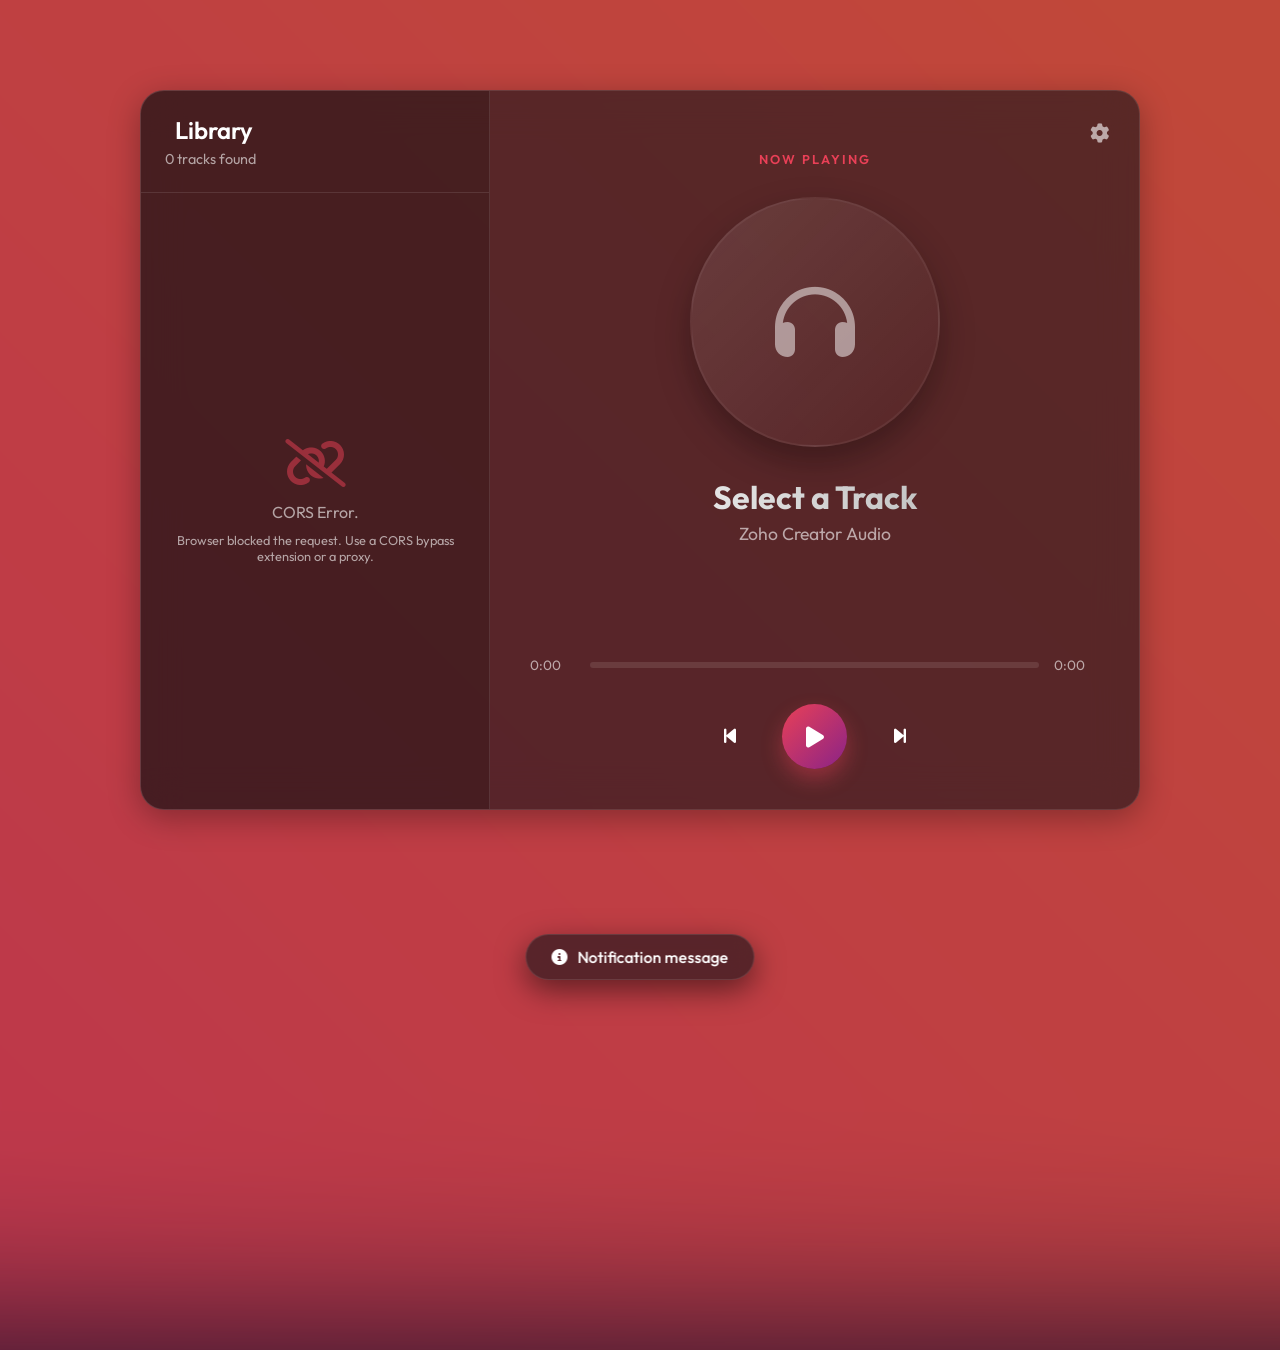
<file: musicapp.html>
<!DOCTYPE html>
<html lang="en">
<head>
    <meta charset="UTF-8">
    <meta name="viewport" content="width=device-width, initial-scale=1.0">
    <title>Aura | Zoho Music Player</title>
    <meta name="description" content="A premium music player fetching data from Zoho Creator.">
    <link href="https://fonts.googleapis.com/css2?family=Outfit:wght@300;400;500;600;700&display=swap" rel="stylesheet">
    <link rel="stylesheet" href="https://cdnjs.cloudflare.com/ajax/libs/font-awesome/6.4.0/css/all.min.css">
    <style>
        :root {
            --primary: #8a2387;
            --secondary: #e94057;
            --tertiary: #f27121;
            --text-light: #ffffff;
            --text-muted: rgba(255, 255, 255, 0.6);
            --glass-bg: rgba(20, 20, 25, 0.6);
            --glass-border: rgba(255, 255, 255, 0.1);
            --glass-shadow: 0 8px 32px 0 rgba(0, 0, 0, 0.3);
        }

        * {
            box-sizing: border-box;
            margin: 0;
            padding: 0;
            font-family: 'Outfit', sans-serif;
        }

        body {
            background-color: #0f0c29;
            color: var(--text-light);
            height: 100vh;
            display: flex;
            justify-content: center;
            align-items: center;
            overflow: hidden;
            position: relative;
        }

        /* Animated Background */
        .bg-animation {
            position: absolute;
            top: -50%;
            left: -50%;
            width: 200%;
            height: 200%;
            background: linear-gradient(45deg, var(--primary), var(--secondary), var(--tertiary), #0f0c29);
            background-size: 400% 400%;
            animation: gradientBg 15s ease infinite;
            z-index: -1;
            filter: blur(100px);
            opacity: 0.8;
        }

        @keyframes gradientBg {
            0% { background-position: 0% 50%; }
            50% { background-position: 100% 50%; }
            100% { background-position: 0% 50%; }
        }

        .container {
            width: 90%;
            max-width: 1000px;
            height: 80vh;
            display: flex;
            background: var(--glass-bg);
            backdrop-filter: blur(20px);
            -webkit-backdrop-filter: blur(20px);
            border: 1px solid var(--glass-border);
            border-radius: 24px;
            box-shadow: var(--glass-shadow);
            overflow: hidden;
            position: relative;
            z-index: 10;
        }

        /* Sidebar Playlist */
        .playlist-view {
            width: 35%;
            background: rgba(0, 0, 0, 0.2);
            border-right: 1px solid var(--glass-border);
            display: flex;
            flex-direction: column;
        }

        .playlist-header {
            padding: 24px;
            border-bottom: 1px solid var(--glass-border);
        }

        .playlist-header h2 {
            font-size: 1.5rem;
            font-weight: 600;
            display: flex;
            align-items: center;
            gap: 10px;
        }

        .playlist-header p {
            color: var(--text-muted);
            font-size: 0.9rem;
            margin-top: 5px;
        }

        .track-list {
            flex: 1;
            overflow-y: auto;
            list-style: none;
            padding: 10px;
        }

        .track-list::-webkit-scrollbar {
            width: 6px;
        }

        .track-list::-webkit-scrollbar-thumb {
            background: rgba(255, 255, 255, 0.2);
            border-radius: 10px;
        }

        .track-item {
            display: flex;
            align-items: center;
            padding: 12px 16px;
            border-radius: 12px;
            margin-bottom: 8px;
            cursor: pointer;
            transition: all 0.3s ease;
        }

        .track-item:hover {
            background: rgba(255, 255, 255, 0.1);
            transform: translateX(5px);
        }

        .track-item.active {
            background: linear-gradient(90deg, rgba(233, 64, 87, 0.3) 0%, transparent 100%);
            border-left: 3px solid var(--secondary);
        }

        .track-icon {
            width: 40px;
            height: 40px;
            border-radius: 8px;
            background: rgba(255, 255, 255, 0.1);
            display: flex;
            justify-content: center;
            align-items: center;
            margin-right: 15px;
            color: var(--secondary);
        }

        .track-info {
            flex: 1;
            overflow: hidden;
        }

        .track-info h4 {
            font-size: 1rem;
            font-weight: 500;
            white-space: nowrap;
            overflow: hidden;
            text-overflow: ellipsis;
        }

        /* Player Main View */
        .player-view {
            width: 65%;
            display: flex;
            flex-direction: column;
            justify-content: space-between;
            padding: 40px;
            position: relative;
        }

        .settings-btn {
            position: absolute;
            top: 30px;
            right: 30px;
            background: none;
            border: none;
            color: var(--text-muted);
            font-size: 1.2rem;
            cursor: pointer;
            transition: color 0.3s;
        }

        .settings-btn:hover {
            color: var(--text-light);
        }

        .top-info {
            text-align: center;
            margin-top: 20px;
        }

        .now-playing-label {
            text-transform: uppercase;
            letter-spacing: 2px;
            font-size: 0.8rem;
            color: var(--secondary);
            font-weight: 600;
            margin-bottom: 30px;
        }

        .art-container {
            width: 250px;
            height: 250px;
            margin: 0 auto;
            border-radius: 50%;
            background: linear-gradient(135deg, rgba(255,255,255,0.1), rgba(255,255,255,0));
            box-shadow: 0 15px 35px rgba(0,0,0,0.3);
            border: 2px solid rgba(255,255,255,0.05);
            display: flex;
            justify-content: center;
            align-items: center;
            animation: pulse 4s infinite alternate;
            position: relative;
            overflow: hidden;
        }
        
        .art-container.playing {
            animation: spin 20s linear infinite;
        }

        @keyframes pulse {
            0% { box-shadow: 0 0 0 0 rgba(233, 64, 87, 0.4); }
            100% { box-shadow: 0 0 0 20px rgba(233, 64, 87, 0); }
        }

        @keyframes spin {
            100% { transform: rotate(360deg); }
        }

        .art-container i {
            font-size: 5rem;
            color: rgba(255,255,255,0.5);
        }

        .track-details {
            margin-top: 30px;
        }

        .track-details h1 {
            font-size: 2rem;
            font-weight: 700;
            margin-bottom: 5px;
            background: linear-gradient(to right, #fff, #aaa);
            -webkit-background-clip: text;
            -webkit-text-fill-color: transparent;
        }

        .track-details p {
            color: var(--text-muted);
            font-size: 1.1rem;
        }

        /* Controls */
        .controls-container {
            margin-top: 40px;
        }

        .progress-container {
            display: flex;
            align-items: center;
            gap: 15px;
            margin-bottom: 30px;
        }

        .time {
            font-size: 0.85rem;
            color: var(--text-muted);
            min-width: 45px;
        }

        .progress-bar {
            flex: 1;
            height: 6px;
            background: rgba(255, 255, 255, 0.1);
            border-radius: 3px;
            cursor: pointer;
            position: relative;
        }

        .progress {
            height: 100%;
            background: linear-gradient(90deg, var(--primary), var(--secondary));
            border-radius: 3px;
            width: 0%;
            position: relative;
        }
        
        .progress::after {
            content: '';
            position: absolute;
            right: -6px;
            top: -4px;
            width: 14px;
            height: 14px;
            background: #fff;
            border-radius: 50%;
            box-shadow: 0 0 10px rgba(0,0,0,0.5);
            opacity: 0;
            transition: opacity 0.2s;
        }
        
        .progress-bar:hover .progress::after {
            opacity: 1;
        }

        .buttons {
            display: flex;
            justify-content: center;
            align-items: center;
            gap: 30px;
        }

        .btn {
            background: none;
            border: none;
            color: var(--text-light);
            font-size: 1.2rem;
            cursor: pointer;
            width: 45px;
            height: 45px;
            border-radius: 50%;
            display: flex;
            justify-content: center;
            align-items: center;
            transition: all 0.3s cubic-bezier(0.175, 0.885, 0.32, 1.275);
        }

        .btn:hover {
            background: rgba(255, 255, 255, 0.1);
            transform: scale(1.1);
        }

        .btn-play {
            width: 65px;
            height: 65px;
            background: linear-gradient(135deg, var(--secondary), var(--primary));
            font-size: 1.5rem;
            box-shadow: 0 10px 20px rgba(233, 64, 87, 0.4);
        }

        .btn-play:hover {
            background: linear-gradient(135deg, var(--secondary), var(--primary));
            transform: scale(1.1) translateY(-3px);
            box-shadow: 0 15px 25px rgba(233, 64, 87, 0.6);
        }

        /* Modal Overlay */
        .modal-overlay {
            position: fixed;
            top: 0;
            left: 0;
            width: 100vw;
            height: 100vh;
            background: rgba(0,0,0,0.6);
            backdrop-filter: blur(10px);
            z-index: 100;
            display: flex;
            justify-content: center;
            align-items: center;
            opacity: 0;
            visibility: hidden;
            transition: all 0.3s;
        }
        
        .modal-overlay.active {
            opacity: 1;
            visibility: visible;
        }

        .modal-box {
            background: var(--glass-bg);
            border: 1px solid var(--glass-border);
            border-radius: 20px;
            padding: 40px;
            width: 90%;
            max-width: 450px;
            box-shadow: var(--glass-shadow);
            transform: translateY(20px);
            transition: all 0.4s cubic-bezier(0.175, 0.885, 0.32, 1.275);
        }
        
        .modal-overlay.active .modal-box {
            transform: translateY(0);
        }

        .modal-box h3 {
            font-size: 1.5rem;
            margin-bottom: 10px;
            text-align: center;
        }
        
        .modal-box p {
            color: var(--text-muted);
            text-align: center;
            font-size: 0.9rem;
            margin-bottom: 25px;
        }

        .form-group {
            margin-bottom: 20px;
        }

        .form-group label {
            display: block;
            margin-bottom: 8px;
            font-size: 0.9rem;
            color: var(--text-muted);
        }

        .form-control {
            width: 100%;
            padding: 12px 15px;
            background: rgba(0, 0, 0, 0.2);
            border: 1px solid var(--glass-border);
            border-radius: 10px;
            color: white;
            font-size: 1rem;
            outline: none;
            transition: border 0.3s;
        }

        .form-control:focus {
            border-color: var(--secondary);
            background: rgba(0, 0, 0, 0.4);
        }

        .btn-primary {
            width: 100%;
            padding: 14px;
            background: linear-gradient(135deg, var(--secondary), var(--primary));
            border: none;
            border-radius: 10px;
            color: white;
            font-weight: 600;
            font-size: 1rem;
            cursor: pointer;
            margin-top: 10px;
            box-shadow: 0 5px 15px rgba(233, 64, 87, 0.3);
            transition: all 0.3s;
        }

        .btn-primary:hover {
            transform: translateY(-2px);
            box-shadow: 0 8px 20px rgba(233, 64, 87, 0.5);
        }

        /* Loading Spinner */
        .loader {
            display: none;
            width: 40px;
            height: 40px;
            border: 3px solid rgba(255,255,255,0.1);
            border-radius: 50%;
            border-top-color: var(--secondary);
            animation: spin 1s ease-in-out infinite;
            margin: 20px auto;
        }
        
        .loader.active {
            display: block;
        }

        /* States */
        .empty-state {
            text-align: center;
            padding: 40px 20px;
            color: var(--text-muted);
            display: flex;
            flex-direction: column;
            align-items: center;
            justify-content: center;
            height: 100%;
        }
        
        .empty-state i {
            font-size: 3rem;
            margin-bottom: 15px;
            opacity: 0.5;
        }

        .notification {
            position: fixed;
            bottom: 20px;
            left: 50%;
            transform: translateX(-50%) translateY(100px);
            background: var(--glass-bg);
            border: 1px solid var(--glass-border);
            backdrop-filter: blur(10px);
            padding: 12px 25px;
            border-radius: 30px;
            color: white;
            font-weight: 500;
            box-shadow: 0 10px 30px rgba(0,0,0,0.5);
            transition: transform 0.4s cubic-bezier(0.175, 0.885, 0.32, 1.275);
            z-index: 1000;
            display: flex;
            align-items: center;
            gap: 10px;
        }
        
        .notification.show {
            transform: translateX(-50%) translateY(0);
        }

        /* Responsive Design */
        @media (max-width: 800px) {
            .container {
                flex-direction: column;
                height: 90vh;
            }
            .playlist-view {
                width: 100%;
                height: 40%;
                border-right: none;
                border-bottom: 1px solid var(--glass-border);
            }
            .player-view {
                width: 100%;
                height: 60%;
                padding: 20px;
            }
            .art-container {
                width: 150px;
                height: 150px;
            }
            .art-container i { font-size: 3rem; }
            .track-details h1 { font-size: 1.5rem; }
            .btn-play { width: 55px; height: 55px; font-size: 1.2rem; }
            .now-playing-label { margin-bottom: 15px; }
        }
    </style>
</head>
<body>
    <div class="bg-animation"></div>

    <div class="container">
        <!-- Sidebar Playlist -->
        <div class="playlist-view">
            <div class="playlist-header">
                <h2><i class="fas fa-list-music"></i> Library</h2>
                <p id="playlist-count">0 tracks found</p>
                <div class="loader" id="playlist-loader"></div>
            </div>
            <ul class="track-list" id="track-list">
                <div class="empty-state">
                    <i class="fas fa-music"></i>
                    <p>No tracks loaded yet.</p>
                    <p style="font-size: 0.8rem; margin-top: 10px;">Check settings to connect Zoho API.</p>
                </div>
            </ul>
        </div>

        <!-- Main Player -->
        <div class="player-view">
            <button class="settings-btn" id="openSettingsBtn" title="API Settings">
                <i class="fas fa-cog"></i>
            </button>

            <div class="top-info">
                <p class="now-playing-label">Now Playing</p>
                <div class="art-container" id="art-container">
                    <i class="fas fa-headphones"></i>
                </div>
                <div class="track-details">
                    <h1 id="track-title">Select a Track</h1>
                    <p id="track-artist">Zoho Creator Audio</p>
                </div>
            </div>

            <div class="controls-container">
                <div class="progress-container">
                    <span class="time" id="current-time">0:00</span>
                    <div class="progress-bar" id="progress-bar">
                        <div class="progress" id="progress"></div>
                    </div>
                    <span class="time" id="duration">0:00</span>
                </div>

                <div class="buttons">
                    <button class="btn" id="btn-prev"><i class="fas fa-backward-step"></i></button>
                    <button class="btn btn-play" id="btn-play"><i class="fas fa-play" id="play-icon"></i></button>
                    <button class="btn" id="btn-next"><i class="fas fa-forward-step"></i></button>
                </div>
            </div>
        </div>
    </div>

    <!-- Zoho Settings Modal -->
    <div class="modal-overlay" id="settingsModal">
        <div class="modal-box">
            <h3><i class="fas fa-cloud-arrow-down" style="color: var(--secondary)"></i> Zoho API Setup</h3>
            <p>Please provide your app info to fetch records.</p>
            
            <div class="form-group">
                <label for="accountOwner">Account Owner Name</label>
                <input type="text" class="form-control" id="accountOwner" placeholder="e.g., john.doe">
            </div>
            
            <div class="form-group">
                <label for="appLinkName">App Link Name</label>
                <input type="text" class="form-control" id="appLinkName" placeholder="e.g., my-music-app">
            </div>
            
            <button class="btn-primary" id="saveSettingsBtn">Save & Fetch Tracks</button>
            <p style="font-size: 0.75rem; color: var(--text-muted); margin-top: 15px;">Note: Fetching from Zoho directly in browser may require a CORS bypass extension if Zoho restricts cross-origin resource sharing.</p>
        </div>
    </div>

    <div class="notification" id="notification">
        <i class="fas fa-info-circle"></i>
        <span id="notif-text">Notification message</span>
    </div>

    <!-- Hidden audio element -->
    <audio id="audio-player"></audio>

    <script>
        // Data provided by User
        const ZOHO_CREDENTIALS = {
            clientId: "1000.9DEVRJFUEM9K27R7HJ2JNXQR93VOGK",
            clientSecret: "8cb43706a377d3d90fbe633cb3612dccc6bf91c37d",
            refreshToken: "1000.aa81724b535576ae1aeea86e12a6a7e7.7cdd464a891eac69b926bc7c6aa36a2c",
            accessToken: "1000.0b14cd3f90d2a52b9029118c00409867.4330b68ae7b2fc5e10a4d2c47867c4e5",
            apiDomain: "https://www.zohoapis.com",
            reportName: "All_Musics",
            accountOwnerName: "one-mea-pxtraining3190",
            appLinkName: "music-app"
        };

        // App State
        let tracks = [];
        let currentTrackIndex = -1;
        let isPlaying = false;
        let objectUrls = []; // Track created blob URLs to revoke them and save memory

        // Elements
        const audioPlayer = document.getElementById('audio-player');
        const trackListEl = document.getElementById('track-list');
        const playlistCountEl = document.getElementById('playlist-count');
        const playlistLoader = document.getElementById('playlist-loader');
        
        const trackTitleEl = document.getElementById('track-title');
        const artContainer = document.getElementById('art-container');
        const playBtn = document.getElementById('btn-play');
        const playIcon = document.getElementById('play-icon');
        const prevBtn = document.getElementById('btn-prev');
        const nextBtn = document.getElementById('btn-next');
        
        const progressBar = document.getElementById('progress-bar');
        const progressEl = document.getElementById('progress');
        const currentTimeEl = document.getElementById('current-time');
        const durationEl = document.getElementById('duration');

        const settingsModal = document.getElementById('settingsModal');
        const openSettingsBtn = document.getElementById('openSettingsBtn');
        const saveSettingsBtn = document.getElementById('saveSettingsBtn');
        const accountOwnerInput = document.getElementById('accountOwner');
        const appLinkNameInput = document.getElementById('appLinkName');
        const notification = document.getElementById('notification');
        const notifText = document.getElementById('notif-text');

        // Functions
        function showNotification(msg, isError = false) {
            notifText.innerText = msg;
            notification.querySelector('i').className = isError ? 'fas fa-exclamation-circle' : 'fas fa-check-circle';
            notification.querySelector('i').style.color = isError ? '#e94057' : '#2ecc71';
            notification.classList.add('show');
            setTimeout(() => notification.classList.remove('show'), 4000);
        }

        function init() {
            // Load settings
            const savedOwner = localStorage.getItem('zohoAccountOwner') || ZOHO_CREDENTIALS.accountOwnerName;
            const savedApp = localStorage.getItem('zohoAppLinkName') || ZOHO_CREDENTIALS.appLinkName;
            
            if (savedOwner && savedApp) {
                accountOwnerInput.value = savedOwner;
                appLinkNameInput.value = savedApp;
                fetchRecords(savedOwner, savedApp);
            } else {
                settingsModal.classList.add('active');
            }

            // Event Listeners
            openSettingsBtn.addEventListener('click', () => settingsModal.classList.add('active'));
            
            saveSettingsBtn.addEventListener('click', () => {
                const owner = accountOwnerInput.value.trim();
                const app = appLinkNameInput.value.trim();
                if(!owner || !app) {
                    showNotification('Please fill in both fields', true);
                    return;
                }
                localStorage.setItem('zohoAccountOwner', owner);
                localStorage.setItem('zohoAppLinkName', app);
                settingsModal.classList.remove('active');
                fetchRecords(owner, app);
            });

            // Player Listeners
            playBtn.addEventListener('click', togglePlay);
            prevBtn.addEventListener('click', playPrev);
            nextBtn.addEventListener('click', playNext);
            
            audioPlayer.addEventListener('timeupdate', updateProgress);
            audioPlayer.addEventListener('ended', playNext);
            audioPlayer.addEventListener('loadeddata', () => {
                durationEl.innerText = formatTime(audioPlayer.duration);
            });
            audioPlayer.addEventListener('error', (e) => {
                console.error("Audio error", audioPlayer.error);
                if(currentTrackIndex !== -1) {
                    showNotification("Error playing audio stream", true);
                }
            });

            progressBar.addEventListener('click', seekTo);
        }

        // New token generation if the specific one expires
        async function getValidToken() {
            // Zoho tokens expire in 1 hour. We initially try the provided one.
            // If we get a 401, we use the refresh_token to get a new one.
            return ZOHO_CREDENTIALS.accessToken;
        }

        async function fetchRecords(owner, app) {
            playlistLoader.classList.add('active');
            trackListEl.innerHTML = '';
            
            const apiUrl = `${ZOHO_CREDENTIALS.apiDomain}/creator/v2.1/data/${owner}/${app}/report/${ZOHO_CREDENTIALS.reportName}`;

            try {
                const token = await getValidToken();
                const headers = {
                    'Authorization': `Zoho-oauthtoken ${token}`,
                    // Note: 'Bearer' is also commonly used in v2.1, but Zoho docs often use 'Zoho-oauthtoken'
                };

                const response = await fetch(apiUrl, { headers: headers });
                
                if (response.status === 401) {
                    // Try to refresh token - NOTE: This will likely fail due to CORS in browser context
                    // without a server proxy, but we implement the logic for completeness.
                    throw new Error("Token expired or unauthorized. Please use valid token.");
                }

                if (!response.ok) {
                    throw new Error(`API Error: ${response.status}`);
                }

                const data = await response.json();
                
                if (data.code === 3000 && data.data) {
                    tracks = data.data.filter(rec => rec.Music); // Ensure it has a music file
                    renderPlaylist();
                    showNotification('Tracks loaded successfully');
                } else {
                    throw new Error(data.message || "Failed to load records");
                }
                
            } catch (err) {
                console.error(err);
                if(err.message.includes("Failed to fetch")) {
                     trackListEl.innerHTML = `
                        <div class="empty-state">
                            <i class="fas fa-unlink" style="color:var(--secondary)"></i>
                            <p>CORS Error.</p>
                            <p style="font-size: 0.8rem; margin-top: 10px;">Browser blocked the request. Use a CORS bypass extension or a proxy.</p>
                        </div>`;
                } else {
                    trackListEl.innerHTML = `
                        <div class="empty-state">
                            <i class="fas fa-exclamation-triangle" style="color:var(--tertiary)"></i>
                            <p>Error: ${err.message}</p>
                        </div>`;
                }
            } finally {
                playlistLoader.classList.remove('active');
            }
        }

        function renderPlaylist() {
            playlistCountEl.innerText = `${tracks.length} tracks`;
            trackListEl.innerHTML = '';

            if (tracks.length === 0) {
                 trackListEl.innerHTML = `
                    <div class="empty-state">
                        <i class="fas fa-box-open"></i>
                        <p>No audio files found in Zoho records.</p>
                    </div>`;
                return;
            }

            tracks.forEach((track, index) => {
                const li = document.createElement('li');
                li.className = 'track-item';
                li.id = `track-${index}`;
                
                // Track name logic: Assuming field is Music_Name
                const trackName = track.Music_Name || `Track ${index + 1}`;
                
                li.innerHTML = `
                    <div class="track-icon">
                        <i class="fas fa-music"></i>
                    </div>
                    <div class="track-info">
                        <h4>${trackName}</h4>
                    </div>
                `;
                
                li.addEventListener('click', () => loadTrack(index));
                trackListEl.appendChild(li);
            });
        }

        async function loadTrack(index) {
            if (index < 0 || index >= tracks.length) return;
            
            // UI Updates
            if (currentTrackIndex !== -1) {
                document.getElementById(`track-${currentTrackIndex}`).classList.remove('active');
            }
            
            currentTrackIndex = index;
            const trackItem = document.getElementById(`track-${currentTrackIndex}`);
            trackItem.classList.add('active');
            trackItem.scrollIntoView({ behavior: 'smooth', block: 'nearest' });
            
            const track = tracks[currentTrackIndex];
            trackTitleEl.innerText = track.Music_Name || `Track ${currentTrackIndex + 1}`;
            
            // Audio loading involves fetching the file with auth headers if it's a secured Zoho link
            try {
                showNotification("Buffering...", false);
                const token = await getValidToken();
                let audioUrl = track.Music; // This might be a relative relative path or file ID
                
                // If it's just a file name/path, we need to construct the download URL
                // API v2.1 download URL format typically differs. Assumed standard format text.
                if(!audioUrl.startsWith('http')) {
                   const owner = localStorage.getItem('zohoAccountOwner') || ZOHO_CREDENTIALS.accountOwnerName;
                   const app = localStorage.getItem('zohoAppLinkName') || ZOHO_CREDENTIALS.appLinkName;
                   // Typical Zoho Creator download pattern
                   audioUrl = `${ZOHO_CREDENTIALS.apiDomain}/creator/v2.1/data/${owner}/${app}/report/${ZOHO_CREDENTIALS.reportName}/${track.ID}/Music/download`;
                }

                // Fetching the audio as a blob to pass Authorization headers
                const response = await fetch(audioUrl, {
                    headers: { 'Authorization': `Zoho-oauthtoken ${token}` }
                });
                
                if(!response.ok) throw new Error("Failed to fetch audio stream");
                
                const blob = await response.blob();
                const blobUrl = URL.createObjectURL(blob);
                
                // Clean up previous blob to avoid memory leak
                if(objectUrls.length > 0) {
                    URL.revokeObjectURL(objectUrls.pop());
                }
                objectUrls.push(blobUrl);
                
                audioPlayer.src = blobUrl;
                audioPlayer.load();
                
                isPlaying = false;
                togglePlay();

            } catch (err) {
                console.error("Audio Load Error:", err);
                showNotification("Could not load audio file. Ensure CORS isn't blocking the download.", true);
            }
        }

        function togglePlay() {
            if (currentTrackIndex === -1 && tracks.length > 0) {
                loadTrack(0);
                return;
            } else if (currentTrackIndex === -1) {
                return;
            }

            if (isPlaying) {
                audioPlayer.pause();
                playIcon.className = 'fas fa-play';
                artContainer.classList.remove('playing');
            } else {
                audioPlayer.play().catch(e => console.error("Playback prevented", e));
                playIcon.className = 'fas fa-pause';
                artContainer.classList.add('playing');
            }
            isPlaying = !isPlaying;
        }

        function playNext() {
            let nextIndex = currentTrackIndex + 1;
            if (nextIndex >= tracks.length) nextIndex = 0; // Loop back
            if (tracks.length > 0) loadTrack(nextIndex);
        }

        function playPrev() {
            let prevIndex = currentTrackIndex - 1;
            if (prevIndex < 0) prevIndex = tracks.length - 1; // Go to last
            if (tracks.length > 0) loadTrack(prevIndex);
        }

        function updateProgress() {
            const { duration, currentTime } = audioPlayer;
            if (isNaN(duration)) return;
            
            const progressPercent = (currentTime / duration) * 100;
            progressEl.style.width = `${progressPercent}%`;
            
            currentTimeEl.innerText = formatTime(currentTime);
        }

        function seekTo(e) {
            const duration = audioPlayer.duration;
            if (isNaN(duration)) return;
            
            const clientX = e.clientX || e.touches?.[0].clientX;
            // Get position relative to progress bar
            const bcr = progressBar.getBoundingClientRect();
            let pPercent = (clientX - bcr.left) / bcr.width;
            
            if (pPercent < 0) pPercent = 0;
            if (pPercent > 1) pPercent = 1;
            
            audioPlayer.currentTime = pPercent * duration;
        }

        function formatTime(seconds) {
            if(isNaN(seconds)) return "0:00";
            const min = Math.floor(seconds / 60);
            const sec = Math.floor(seconds % 60);
            return `${min}:${sec.toString().padStart(2, '0')}`;
        }

        // Initialize App
        window.addEventListener('DOMContentLoaded', init);

    </script>
</body>
</html>
</file>
<file: style.css>
/* VIBE Studio — Obsidian Glass & Titanium Design System
   Zero continuous jitter animations, strict RTL/LTR logical CSS, dark color-scheme, WCAG touch targets */

:root {
  color-scheme: dark;

  --bg-canvas: #08090d;
  --bg-surface: #101219;
  --bg-elevated: #161923;
  --bg-hover: #1d212f;
  --bg-glass: rgba(16, 18, 25, 0.86);

  --border-subtle: rgba(255, 255, 255, 0.08);
  --border-strong: rgba(255, 255, 255, 0.16);

  --text-main: #f3f5f8;
  --text-secondary: #b4bccb;
  --text-muted: #7c8598;

  /* Calm Obsidian Primary Palette */
  --accent: #7c6cf0;
  --accent-soft: rgba(124, 108, 240, 0.16);
  --accent-strong: #9385ff;
  --accent-teal: #14b8a6;
  --accent-amber: #f59e0b;
  --accent-crimson: #e11d48;
  --accent-indigo: #6366f1;

  --radius-sm: 10px;
  --radius-md: 14px;
  --radius-lg: 20px;
  --radius-xl: 26px;

  --sidebar-width: 244px;
  --header-height: 62px;
  --mini-height: 72px;
  --bottom-nav-height: 62px;
  --font-sans: 'Plus Jakarta Sans', 'Cairo', -apple-system, BlinkMacSystemFont, system-ui, sans-serif;
}

/* Theme Variations — Desaturated, High-Contrast, Non-Garish */
body[data-theme="volt"] {
  --accent: #10b981;
  --accent-soft: rgba(16, 185, 129, 0.15);
  --accent-strong: #34d399;
}

body[data-theme="fire"] {
  --accent: #e11d48;
  --accent-soft: rgba(225, 29, 72, 0.16);
  --accent-strong: #fb7185;
}

body[data-theme="oled"] {
  --bg-canvas: #000000;
  --bg-surface: #07080b;
  --bg-elevated: #0d0f14;
  --bg-hover: #141720;
  --bg-glass: rgba(0, 0, 0, 0.92);
}

*, *::before, *::after {
  box-sizing: border-box;
  margin: 0;
  padding: 0;
  -webkit-tap-highlight-color: transparent;
}

html, body {
  width: 100%;
  max-width: 100%;
  min-height: 100dvh;
  background-color: var(--bg-canvas);
  color: var(--text-main);
  font-family: var(--font-sans);
  font-size: 15px;
  line-height: 1.5;
  overflow-x: clip;
  -webkit-font-smoothing: antialiased;
}

button, input, select, textarea {
  font-family: inherit;
  color: inherit;
  outline: none;
}

button {
  background: none;
  border: none;
  cursor: pointer;
}

button:focus-visible, input:focus-visible, select:focus-visible, textarea:focus-visible, [role="button"]:focus-visible {
  outline: 2px solid var(--accent-strong);
  outline-offset: 2px;
}

.hidden {
  display: none !important;
}

/* Crisp SVG Icon Sizing & Anti-Clip Rules */
.v-icon {
  display: block;
  width: 20px;
  height: 20px;
  flex-shrink: 0;
  overflow: visible;
  pointer-events: none;
}

.v-icon-xs { width: 14px; height: 14px; }
.v-icon-sm { width: 17px; height: 17px; }
.v-icon-lg { width: 23px; height: 23px; }
.v-icon-xl { width: 34px; height: 34px; }
.text-accent { color: var(--accent-strong); }
.danger-text { color: #fb7185; }

/* Ambient Subtle Top Backdrop (Static, zero GPU jitter) */
.ambient-glow {
  position: fixed;
  top: -180px;
  left: 0;
  right: 0;
  margin-inline: auto;
  width: 100%;
  max-width: 920px;
  height: 460px;
  background: radial-gradient(ellipse at center, var(--accent-soft) 0%, transparent 68%);
  pointer-events: none;
  z-index: 0;
}

body[data-theme="oled"] .ambient-glow {
  display: none;
}

/* Application Shell */
.app-shell {
  position: relative;
  z-index: 1;
  display: flex;
  flex-direction: column;
  width: 100%;
  max-width: 100%;
  min-width: 0;
  min-height: 100dvh;
  overflow-x: clip;
}

/* Desktop Sidebar Rail (Hidden on mobile < 960px) */
.desktop-sidebar {
  display: none;
}

.app-main {
  flex: 1;
  display: flex;
  flex-direction: column;
  width: 100%;
  max-width: 100%;
  min-width: 0;
  min-inline-size: 0;
}

/* Header */
.app-header {
  position: sticky;
  top: 0;
  z-index: 40;
  width: 100%;
  max-width: 100%;
  height: var(--header-height);
  padding-inline: 12px;
  display: flex;
  align-items: center;
  justify-content: space-between;
  gap: 8px;
  background: var(--bg-glass);
  backdrop-filter: blur(18px);
  -webkit-backdrop-filter: blur(18px);
  border-bottom: 1px solid var(--border-subtle);
}

.header-left {
  display: flex;
  align-items: center;
  gap: 12px;
  flex: 1;
  min-width: 0;
}

.mobile-brand, .sidebar-brand {
  display: flex;
  align-items: center;
  gap: 10px;
  flex-shrink: 0;
}

.brand-mark {
  width: 34px;
  height: 34px;
  border-radius: 10px;
  background: linear-gradient(135deg, var(--accent), var(--accent-indigo));
  color: #ffffff;
  display: inline-flex;
  align-items: center;
  justify-content: center;
  box-shadow: 0 4px 16px var(--accent-soft);
}

.brand-name {
  font-weight: 800;
  font-size: 1.05rem;
  letter-spacing: -0.02em;
}

.brand-sub {
  display: block;
  font-size: 0.72rem;
  color: var(--text-muted);
}

.header-quick-search {
  display: none;
  align-items: center;
  gap: 10px;
  flex: 1;
  max-width: 440px;
  height: 38px;
  padding-inline: 14px;
  border-radius: 999px;
  background: var(--bg-elevated);
  border: 1px solid var(--border-subtle);
  color: var(--text-muted);
  font-size: 0.85rem;
  text-align: start;
  min-width: 0;
}

.header-quick-search span {
  overflow: hidden;
  text-overflow: ellipsis;
  white-space: nowrap;
}

.header-quick-search:hover {
  border-color: var(--border-strong);
  color: var(--text-secondary);
}

.header-right {
  display: flex;
  align-items: center;
  gap: 6px;
  flex-shrink: 0;
}

.status-pill {
  display: inline-flex;
  align-items: center;
  gap: 6px;
  padding: 5px 10px;
  border-radius: 999px;
  background: var(--bg-elevated);
  border: 1px solid var(--border-subtle);
  font-size: 0.75rem;
  font-weight: 600;
  color: var(--text-secondary);
}

.online-dot .dot {
  width: 7px;
  height: 7px;
  border-radius: 50%;
  background: var(--accent-teal);
}

.online-dot.offline .dot {
  background: var(--accent-amber);
}

/* Unified Clean Buttons */
.icon-btn {
  width: 38px;
  height: 38px;
  border-radius: 10px;
  display: inline-flex;
  align-items: center;
  justify-content: center;
  color: var(--text-secondary);
  background: transparent;
  flex-shrink: 0;
}

.icon-btn:hover {
  background: var(--bg-hover);
  color: var(--text-main);
}

.icon-btn.active {
  background: var(--accent-soft);
  color: var(--accent-strong);
}

.icon-btn-sm {
  width: 34px;
  height: 34px;
  border-radius: 9px;
  display: inline-flex;
  align-items: center;
  justify-content: center;
  color: var(--text-secondary);
  flex-shrink: 0;
}

.icon-btn-sm:hover {
  background: var(--bg-hover);
  color: var(--text-main);
}

.icon-btn-sm.active {
  background: var(--accent-soft);
  color: var(--accent-strong);
}

.icon-btn-lg {
  width: 44px;
  height: 44px;
  border-radius: 12px;
  display: inline-flex;
  align-items: center;
  justify-content: center;
  color: var(--text-secondary);
  flex-shrink: 0;
}

.icon-btn-lg:hover {
  background: var(--bg-hover);
  color: var(--text-main);
}

.btn-primary {
  display: inline-flex;
  align-items: center;
  justify-content: center;
  gap: 8px;
  height: 42px;
  padding-inline: 18px;
  border-radius: 12px;
  background: var(--accent);
  color: #ffffff;
  font-weight: 700;
  font-size: 0.9rem;
}

.btn-primary:hover {
  background: var(--accent-strong);
}

.btn-primary-sm {
  display: inline-flex;
  align-items: center;
  justify-content: center;
  gap: 6px;
  height: 36px;
  padding-inline: 14px;
  border-radius: 10px;
  background: var(--accent);
  color: #ffffff;
  font-weight: 600;
  font-size: 0.84rem;
}

.btn-primary-sm:hover {
  background: var(--accent-strong);
}

.btn-secondary {
  display: inline-flex;
  align-items: center;
  justify-content: center;
  gap: 8px;
  height: 42px;
  padding-inline: 16px;
  border-radius: 12px;
  background: var(--bg-elevated);
  border: 1px solid var(--border-strong);
  color: var(--text-main);
  font-weight: 600;
  font-size: 0.9rem;
}

.btn-secondary:hover {
  background: var(--bg-hover);
}

.btn-outline-sm {
  display: inline-flex;
  align-items: center;
  justify-content: center;
  gap: 6px;
  height: 36px;
  padding-inline: 12px;
  border-radius: 10px;
  background: var(--bg-elevated);
  border: 1px solid var(--border-subtle);
  color: var(--text-secondary);
  font-size: 0.82rem;
  font-weight: 600;
}

.btn-outline-sm:hover, .btn-outline-sm.active {
  border-color: var(--accent);
  color: var(--text-main);
  background: var(--accent-soft);
}

.btn-outline-sm.danger-outline:hover {
  border-color: var(--accent-crimson);
  color: #fda4af;
  background: rgba(225, 29, 72, 0.14);
}

.btn-outline-xs {
  display: inline-flex;
  align-items: center;
  gap: 5px;
  height: 30px;
  padding-inline: 10px;
  border-radius: 8px;
  background: var(--bg-elevated);
  border: 1px solid var(--border-subtle);
  color: var(--text-secondary);
  font-size: 0.78rem;
  font-weight: 600;
}

.btn-outline-xs:hover, .btn-outline-xs.active {
  border-color: var(--accent);
  color: var(--text-main);
  background: var(--accent-soft);
}

.full-width {
  width: 100%;
}

/* Main View Container */
.view-container {
  flex: 1;
  width: 100%;
  max-width: 1260px;
  min-width: 0;
  margin-inline: auto;
  padding: 18px 14px calc(156px + env(safe-area-inset-bottom));
  overflow-x: clip;
}

.view {
  display: none;
  width: 100%;
  min-width: 0;
}

.view.active {
  display: block;
}

/* Home Hero Bento */
.hero-bento {
  display: grid;
  grid-template-columns: minmax(0, 1fr);
  gap: 14px;
  margin-bottom: 26px;
}

.hero-primary-card {
  background: linear-gradient(145deg, var(--bg-elevated) 0%, var(--bg-surface) 100%);
  border: 1px solid var(--border-subtle);
  border-radius: var(--radius-lg);
  padding: 20px;
  min-width: 0;
  display: flex;
  flex-direction: column;
  justify-content: space-between;
  gap: 14px;
}

.hero-eyebrow {
  display: inline-flex;
  align-items: center;
  gap: 6px;
  width: fit-content;
  max-width: 100%;
  flex-wrap: wrap;
  padding: 5px 10px;
  border-radius: 999px;
  background: var(--accent-soft);
  color: var(--accent-strong);
  font-size: 0.72rem;
  font-weight: 700;
  letter-spacing: 0.04em;
}

.hero-heading {
  font-size: clamp(1.45rem, 2.8vw, 2.05rem);
  font-weight: 800;
  line-height: 1.22;
  letter-spacing: -0.02em;
}

.hero-desc {
  color: var(--text-secondary);
  font-size: 0.92rem;
  max-width: 56ch;
}

.hero-cta-row {
  display: flex;
  flex-wrap: wrap;
  gap: 10px;
  margin-top: 4px;
}

.hero-side-card {
  background: var(--bg-surface);
  border: 1px solid var(--border-subtle);
  border-radius: var(--radius-lg);
  padding: 18px;
  display: flex;
  flex-direction: column;
  gap: 12px;
}

.hsc-header {
  display: flex;
  align-items: center;
  justify-content: space-between;
}

.hsc-title {
  font-size: 0.92rem;
  font-weight: 700;
}

.tempo-quick-list {
  display: flex;
  flex-direction: column;
  gap: 8px;
}

.tempo-quick-item {
  display: flex;
  align-items: center;
  justify-content: space-between;
  gap: 10px;
  padding: 9px 12px;
  border-radius: var(--radius-sm);
  background: var(--bg-elevated);
  border: 1px solid var(--border-subtle);
  font-size: 0.84rem;
  font-weight: 600;
  text-align: start;
}

.tempo-quick-item:hover {
  border-color: var(--accent);
  background: var(--bg-hover);
}

.tqi-left {
  display: flex;
  align-items: center;
  gap: 10px;
  min-width: 0;
}

.tqi-badge {
  font-size: 0.7rem;
  font-weight: 700;
  padding: 3px 7px;
  border-radius: 6px;
  flex-shrink: 0;
}

.tqi-badge.warmup { background: rgba(20, 184, 166, 0.16); color: #5eead4; }
.tqi-badge.strength { background: rgba(99, 102, 241, 0.18); color: #a5b4fc; }
.tqi-badge.peak { background: rgba(225, 29, 72, 0.18); color: #fda4af; }
.tqi-badge.cardio { background: rgba(245, 158, 11, 0.18); color: #fcd34d; }

/* Section Headers */
.section-header-row {
  display: flex;
  align-items: center;
  justify-content: space-between;
  gap: 12px;
  margin-bottom: 14px;
  flex-wrap: wrap;
}

.title-count-wrap {
  display: flex;
  align-items: center;
  gap: 10px;
}

.section-title {
  font-size: 1.08rem;
  font-weight: 800;
  letter-spacing: -0.01em;
}

.count-badge {
  padding: 3px 9px;
  border-radius: 999px;
  background: var(--bg-elevated);
  border: 1px solid var(--border-subtle);
  color: var(--text-muted);
  font-size: 0.76rem;
  font-weight: 700;
}

/* Mood Bento Cards */
.mood-grid {
  display: grid;
  grid-template-columns: repeat(2, minmax(0, 1fr));
  gap: 10px;
  margin-bottom: 24px;
}

.mood-card {
  display: flex;
  flex-direction: column;
  align-items: flex-start;
  gap: 6px;
  padding: 14px;
  border-radius: var(--radius-md);
  background: var(--bg-surface);
  border: 1px solid var(--border-subtle);
  text-align: start;
}

.mood-card:hover {
  border-color: var(--border-strong);
  background: var(--bg-elevated);
}

.mood-icon-wrap, .smart-icon, .gtc-icon {
  width: 38px;
  height: 38px;
  border-radius: 10px;
  display: inline-flex;
  align-items: center;
  justify-content: center;
  flex-shrink: 0;
}

.tone-crimson { background: rgba(225, 29, 72, 0.16); color: #fda4af; }
.tone-amber   { background: rgba(245, 158, 11, 0.16); color: #fcd34d; }
.tone-indigo  { background: rgba(99, 102, 241, 0.16); color: #a5b4fc; }
.tone-teal    { background: rgba(20, 184, 166, 0.16); color: #5eead4; }
.tone-slate   { background: rgba(148, 163, 184, 0.16); color: #cbd5e1; }
.tone-violet  { background: rgba(124, 108, 240, 0.18); color: #c4b5fd; }

.mood-label {
  font-size: 0.92rem;
  font-weight: 700;
  color: var(--text-main);
}

.mood-sub {
  font-size: 0.76rem;
  color: var(--text-muted);
}

/* Filter Pills Strip */
.filter-strip {
  display: flex;
  gap: 8px;
  overflow-x: auto;
  padding-bottom: 6px;
  margin-bottom: 18px;
  scrollbar-width: none;
}

.filter-strip::-webkit-scrollbar { display: none; }

.filter-chip {
  flex-shrink: 0;
  height: 34px;
  padding-inline: 14px;
  border-radius: 999px;
  background: var(--bg-surface);
  border: 1px solid var(--border-subtle);
  color: var(--text-secondary);
  font-size: 0.82rem;
  font-weight: 600;
}

.filter-chip:hover {
  background: var(--bg-elevated);
  color: var(--text-main);
}

.filter-chip.active {
  background: var(--accent);
  border-color: var(--accent);
  color: #ffffff;
}

/* Track List Items (Performance + Clean Ellipsis + Exercise Pill) */
.track-list-grid, .track-list {
  display: grid;
  grid-template-columns: minmax(0, 1fr);
  gap: 8px;
}

.track-item {
  content-visibility: auto;
  contain-intrinsic-size: 0 74px;
  display: flex;
  align-items: center;
  gap: 12px;
  padding: 10px 12px;
  border-radius: var(--radius-md);
  background: var(--bg-surface);
  border: 1px solid var(--border-subtle);
  cursor: pointer;
  min-width: 0;
}

.track-item:hover {
  background: var(--bg-elevated);
  border-color: var(--border-strong);
}

.track-item.playing {
  background: linear-gradient(90deg, var(--accent-soft) 0%, var(--bg-elevated) 100%);
  border-color: var(--accent);
}

.track-art-wrap {
  position: relative;
  width: 50px;
  height: 50px;
  border-radius: 10px;
  overflow: hidden;
  flex-shrink: 0;
  background: var(--bg-elevated);
}

.track-item-art {
  width: 100%;
  height: 100%;
  object-fit: cover;
  display: block;
}

.track-item-info {
  flex: 1;
  min-width: 0;
  min-inline-size: 0;
  display: flex;
  flex-direction: column;
  gap: 3px;
}

.track-item-title {
  font-size: 0.92rem;
  font-weight: 700;
  color: var(--text-main);
  white-space: nowrap;
  overflow: hidden;
  text-overflow: ellipsis;
}

.track-item.playing .track-item-title {
  color: var(--accent-strong);
}

.track-item-meta {
  display: flex;
  align-items: center;
  gap: 8px;
  min-width: 0;
  flex-wrap: wrap;
}

.track-item-artist {
  font-size: 0.8rem;
  color: var(--text-muted);
  white-space: nowrap;
  overflow: hidden;
  text-overflow: ellipsis;
  max-width: 190px;
}

.track-pill {
  display: inline-flex;
  align-items: center;
  gap: 4px;
  padding: 2px 7px;
  border-radius: 6px;
  font-size: 0.7rem;
  font-weight: 600;
  background: var(--bg-elevated);
  border: 1px solid var(--border-subtle);
  color: var(--text-secondary);
  white-space: nowrap;
}

.track-pill.bpm {
  color: #5eead4;
  border-color: rgba(20, 184, 166, 0.28);
}

.track-pill.exercise {
  color: #c4b5fd;
  border-color: rgba(124, 108, 240, 0.28);
}

.track-pill.offline {
  color: #5eead4;
  background: rgba(20, 184, 166, 0.14);
}

.track-item-actions {
  display: flex;
  align-items: center;
  gap: 4px;
  flex-shrink: 0;
}

.track-action-btn {
  width: 34px;
  height: 34px;
  border-radius: 9px;
  display: inline-flex;
  align-items: center;
  justify-content: center;
  color: var(--text-muted);
}

.track-action-btn:hover {
  background: var(--bg-hover);
  color: var(--text-main);
}

.track-action-btn.liked {
  color: #fb7185;
}

/* Search View */
.search-panel-top {
  margin-bottom: 18px;
}

.page-heading {
  font-size: clamp(1.35rem, 2.5vw, 1.75rem);
  font-weight: 800;
  letter-spacing: -0.02em;
  margin-bottom: 4px;
}

.page-subheading {
  color: var(--text-secondary);
  font-size: 0.88rem;
  margin-bottom: 16px;
}

.search-box-wrap {
  position: relative;
  display: flex;
  align-items: center;
  gap: 8px;
  background: var(--bg-surface);
  border: 1px solid var(--border-strong);
  border-radius: 14px;
  padding: 6px 12px;
}

.search-box-wrap:focus-within {
  border-color: var(--accent);
  box-shadow: 0 0 0 3px var(--accent-soft);
}

.search-icon-lead {
  color: var(--text-muted);
}

#search-input {
  flex: 1;
  min-width: 0;
  height: 38px;
  background: transparent;
  border: none;
  font-size: 0.95rem;
  color: var(--text-main);
}

#search-input::placeholder {
  color: var(--text-muted);
}

.search-spinner {
  width: 18px;
  height: 18px;
  border-radius: 50%;
  border: 2px solid var(--border-strong);
  border-top-color: var(--accent);
  animation: v-spin 0.7s linear infinite;
  flex-shrink: 0;
}

@keyframes v-spin {
  to { transform: rotate(360deg); }
}

.search-mode-bar {
  display: flex;
  gap: 8px;
  flex-wrap: wrap;
  margin-top: 12px;
}

.search-mode-chip {
  display: inline-flex;
  align-items: center;
  gap: 6px;
  height: 34px;
  padding-inline: 12px;
  border-radius: 999px;
  background: var(--bg-surface);
  border: 1px solid var(--border-subtle);
  color: var(--text-secondary);
  font-size: 0.82rem;
  font-weight: 600;
}

.search-mode-chip.active {
  background: var(--accent-soft);
  border-color: var(--accent);
  color: var(--accent-strong);
}

.quick-search-tags {
  display: flex;
  flex-wrap: wrap;
  gap: 8px;
  margin-bottom: 18px;
}

.tag-pill {
  height: 32px;
  padding-inline: 12px;
  border-radius: 999px;
  background: var(--bg-elevated);
  border: 1px solid var(--border-subtle);
  color: var(--text-secondary);
  font-size: 0.82rem;
  font-weight: 600;
}

.tag-pill:hover {
  border-color: var(--accent);
  color: var(--text-main);
}

.search-results-header {
  display: flex;
  align-items: center;
  justify-content: space-between;
  margin-bottom: 12px;
  font-size: 0.84rem;
  color: var(--text-secondary);
}

.source-chip {
  padding: 4px 10px;
  border-radius: 999px;
  background: var(--bg-elevated);
  border: 1px solid var(--border-subtle);
  color: var(--accent-strong);
  font-weight: 600;
  font-size: 0.76rem;
}

/* Gym Workout Studio View */
.gym-studio-header {
  display: flex;
  align-items: flex-end;
  justify-content: space-between;
  gap: 14px;
  flex-wrap: wrap;
  margin-bottom: 20px;
}

.eyebrow-tag {
  display: inline-flex;
  align-items: center;
  gap: 6px;
  font-size: 0.72rem;
  font-weight: 700;
  letter-spacing: 0.05em;
  color: var(--accent-strong);
  margin-bottom: 6px;
}

.gym-header-actions {
  display: flex;
  gap: 8px;
  flex-wrap: wrap;
}

.gym-tempo-grid {
  display: grid;
  grid-template-columns: repeat(auto-fill, minmax(190px, 1fr));
  gap: 10px;
  margin-bottom: 22px;
}

.gym-tempo-card {
  display: flex;
  flex-direction: column;
  align-items: flex-start;
  gap: 6px;
  padding: 14px;
  border-radius: var(--radius-md);
  background: var(--bg-surface);
  border: 1px solid var(--border-subtle);
  text-align: start;
}

.gym-tempo-card:hover, .gym-tempo-card.active {
  background: var(--bg-elevated);
  border-color: var(--accent);
}

.gtc-top {
  width: 100%;
  display: flex;
  align-items: center;
  justify-content: space-between;
  gap: 8px;
}

.gtc-bpm {
  font-size: 0.73rem;
  font-weight: 700;
  color: var(--text-secondary);
  padding: 3px 8px;
  border-radius: 6px;
  background: var(--bg-elevated);
  border: 1px solid var(--border-subtle);
}

.gtc-name {
  font-weight: 700;
  font-size: 0.92rem;
  margin-top: 2px;
}

.gtc-desc {
  font-size: 0.77rem;
  color: var(--text-muted);
}

.gtc-count {
  font-size: 0.74rem;
  font-weight: 600;
  color: var(--accent-strong);
}

.gym-workspace-grid {
  display: grid;
  grid-template-columns: minmax(0, 1fr);
  gap: 16px;
}

.gym-side-column {
  display: flex;
  flex-direction: column;
  gap: 16px;
  min-width: 0;
}

.gym-card {
  background: var(--bg-surface);
  border: 1px solid var(--border-subtle);
  border-radius: var(--radius-lg);
  padding: 18px;
  min-width: 0;
}

.gym-now-strip {
  display: flex;
  align-items: center;
  gap: 14px;
  margin-bottom: 18px;
}

.gym-cover-thumb {
  width: 72px;
  height: 72px;
  border-radius: 14px;
  object-fit: cover;
  flex-shrink: 0;
  border: 1px solid var(--border-subtle);
}

.gym-now-text {
  flex: 1;
  min-width: 0;
}

.gym-now-text h2 {
  font-size: 1.08rem;
  font-weight: 800;
  white-space: nowrap;
  overflow: hidden;
  text-overflow: ellipsis;
}

.gym-now-text p {
  font-size: 0.84rem;
  color: var(--text-muted);
  white-space: nowrap;
  overflow: hidden;
  text-overflow: ellipsis;
}

.gym-badges-row {
  display: flex;
  flex-wrap: wrap;
  gap: 6px;
  margin-bottom: 6px;
}

.mini-tag {
  font-size: 0.7rem;
  font-weight: 700;
  padding: 2px 8px;
  border-radius: 999px;
  background: var(--bg-elevated);
  border: 1px solid var(--border-subtle);
  color: var(--text-secondary);
}

.gym-transport-bar {
  display: flex;
  align-items: center;
  justify-content: center;
  gap: 12px;
  margin-bottom: 16px;
  direction: ltr;
}

.gym-ctrl-btn {
  width: 44px;
  height: 44px;
  border-radius: 12px;
  background: var(--bg-elevated);
  border: 1px solid var(--border-subtle);
  color: var(--text-main);
  font-size: 0.78rem;
  font-weight: 700;
  display: inline-flex;
  align-items: center;
  justify-content: center;
}

.gym-ctrl-btn:hover {
  background: var(--bg-hover);
  border-color: var(--border-strong);
}

.gym-play-main {
  width: 58px;
  height: 58px;
  border-radius: 16px;
  background: var(--accent);
  color: #ffffff;
  display: inline-flex;
  align-items: center;
  justify-content: center;
}

.gym-play-main:hover {
  background: var(--accent-strong);
}

.gym-speed-bar {
  display: flex;
  align-items: center;
  justify-content: space-between;
  gap: 10px;
  padding: 10px 12px;
  border-radius: 12px;
  background: var(--bg-elevated);
  margin-bottom: 18px;
  flex-wrap: wrap;
}

.speed-bar-label {
  font-size: 0.8rem;
  font-weight: 600;
  color: var(--text-secondary);
}

.speed-pills {
  display: flex;
  gap: 6px;
}

.speed-btn {
  padding: 5px 10px;
  border-radius: 8px;
  font-size: 0.78rem;
  font-weight: 700;
  color: var(--text-secondary);
  background: var(--bg-surface);
  border: 1px solid var(--border-subtle);
}

.speed-btn.active {
  background: var(--accent);
  border-color: var(--accent);
  color: #ffffff;
}

/* Paired Exercise Companion Card */
.paired-exercise-box {
  background: var(--bg-elevated);
  border: 1px solid var(--border-strong);
  border-radius: var(--radius-md);
  padding: 16px;
  display: flex;
  flex-direction: column;
  gap: 12px;
}

.pe-top {
  display: flex;
  align-items: flex-start;
  justify-content: space-between;
  gap: 12px;
}

.pe-title-wrap {
  min-width: 0;
}

.pe-kicker {
  display: inline-flex;
  align-items: center;
  gap: 5px;
  font-size: 0.69rem;
  font-weight: 700;
  letter-spacing: 0.04em;
  color: var(--accent-teal);
  margin-bottom: 4px;
}

.pe-name {
  font-size: 1.05rem;
  font-weight: 800;
}

.pe-muscle {
  font-size: 0.8rem;
  color: var(--text-muted);
}

.pe-metrics-row {
  display: grid;
  grid-template-columns: repeat(3, 1fr);
  gap: 8px;
}

.pe-metric {
  background: var(--bg-surface);
  border: 1px solid var(--border-subtle);
  border-radius: 10px;
  padding: 10px;
  text-align: center;
}

.pe-m-val {
  display: block;
  font-weight: 800;
  font-size: 0.98rem;
  color: var(--text-main);
}

.pe-m-lbl {
  display: block;
  font-size: 0.7rem;
  color: var(--text-muted);
}

.pe-cue {
  font-size: 0.82rem;
  color: var(--text-secondary);
  line-height: 1.45;
  padding: 8px 10px;
  border-radius: 8px;
  background: rgba(255, 255, 255, 0.03);
}

.btn-complete-set {
  display: flex;
  align-items: center;
  justify-content: center;
  gap: 8px;
  width: 100%;
  height: 44px;
  border-radius: 12px;
  background: linear-gradient(135deg, #0d9488, #14b8a6);
  color: #ffffff;
  font-weight: 700;
  font-size: 0.88rem;
}

.btn-complete-set:hover {
  filter: brightness(1.08);
}

/* Gym Stats & Timer */
.gym-stats-card {
  display: flex;
  align-items: center;
  justify-content: space-between;
  gap: 10px;
}

.gym-stat-cell {
  flex: 1;
  text-align: center;
}

.gs-val {
  display: block;
  font-size: 1.15rem;
  font-weight: 800;
}

.gs-lbl {
  font-size: 0.72rem;
  color: var(--text-muted);
}

.gym-stat-plus {
  width: 40px;
  height: 40px;
  border-radius: 11px;
  background: var(--accent-soft);
  color: var(--accent-strong);
  display: inline-flex;
  align-items: center;
  justify-content: center;
  flex-shrink: 0;
}

.card-subtitle {
  font-size: 0.94rem;
  font-weight: 700;
}

.timer-top-row {
  display: flex;
  align-items: flex-start;
  justify-content: space-between;
  gap: 10px;
  margin-bottom: 14px;
}

.timer-mode-sub {
  font-size: 0.76rem;
  color: var(--text-muted);
}

.timer-toggles {
  display: flex;
  gap: 6px;
}

.timer-readout-row {
  display: flex;
  align-items: center;
  gap: 16px;
  flex-wrap: wrap;
}

.gym-timer-circle {
  width: 104px;
  height: 104px;
  border-radius: 50%;
  border: 3px solid var(--accent-teal);
  background: var(--bg-elevated);
  display: flex;
  flex-direction: column;
  align-items: center;
  justify-content: center;
  flex-shrink: 0;
}

.timer-time {
  font-size: 1.35rem;
  font-weight: 800;
  font-variant-numeric: tabular-nums;
}

.timer-sub {
  font-size: 0.66rem;
  font-weight: 700;
  color: var(--text-muted);
  letter-spacing: 0.04em;
}

.timer-controls-col {
  flex: 1;
  min-width: 180px;
  display: flex;
  flex-direction: column;
  gap: 10px;
}

.timer-presets {
  display: flex;
  flex-wrap: wrap;
  gap: 6px;
}

.timer-pill {
  padding: 5px 10px;
  border-radius: 8px;
  background: var(--bg-elevated);
  border: 1px solid var(--border-subtle);
  font-size: 0.76rem;
  font-weight: 600;
  color: var(--text-secondary);
}

.timer-pill.active {
  background: var(--accent-soft);
  border-color: var(--accent);
  color: var(--accent-strong);
}

.timer-actions {
  display: flex;
  gap: 8px;
}

.gym-workout-track-list {
  display: flex;
  flex-direction: column;
  gap: 8px;
  max-height: 310px;
  overflow-y: auto;
}

/* Library View */
.recent-section {
  margin-bottom: 24px;
}

.recent-scroll {
  display: flex;
  gap: 12px;
  overflow-x: auto;
  padding-bottom: 6px;
}

.recent-card {
  width: 124px;
  flex-shrink: 0;
  background: var(--bg-surface);
  border: 1px solid var(--border-subtle);
  border-radius: 12px;
  padding: 8px;
  cursor: pointer;
}

.recent-card:hover {
  border-color: var(--border-strong);
  background: var(--bg-elevated);
}

.recent-card img {
  width: 100%;
  aspect-ratio: 1;
  object-fit: cover;
  border-radius: 8px;
  margin-bottom: 8px;
}

.recent-card-title {
  font-size: 0.8rem;
  font-weight: 700;
  white-space: nowrap;
  overflow: hidden;
  text-overflow: ellipsis;
}

.recent-card-artist {
  font-size: 0.72rem;
  color: var(--text-muted);
  white-space: nowrap;
  overflow: hidden;
  text-overflow: ellipsis;
}

.smart-grid {
  display: grid;
  grid-template-columns: repeat(2, minmax(0, 1fr));
  gap: 10px;
  margin-bottom: 16px;
}

.smart-card {
  display: flex;
  align-items: center;
  gap: 12px;
  padding: 14px;
  border-radius: var(--radius-md);
  background: var(--bg-surface);
  border: 1px solid var(--border-subtle);
  text-align: start;
}

.smart-card:hover {
  background: var(--bg-elevated);
  border-color: var(--border-strong);
}

.smart-meta h3 {
  font-size: 0.92rem;
  font-weight: 700;
}

.smart-meta p {
  font-size: 0.76rem;
  color: var(--text-muted);
}

.offline-action-bar {
  display: flex;
  align-items: center;
  flex-wrap: wrap;
  gap: 10px;
  margin-bottom: 24px;
}

.cache-stats-badge {
  font-size: 0.78rem;
  color: var(--text-muted);
  font-weight: 600;
  margin-inline-start: auto;
}

.playlist-toolbar {
  display: flex;
  align-items: center;
  gap: 8px;
  flex-wrap: wrap;
}

.custom-playlists-list {
  display: grid;
  grid-template-columns: repeat(auto-fill, minmax(260px, 1fr));
  gap: 10px;
}

.custom-playlist-item {
  display: flex;
  align-items: center;
  justify-content: space-between;
  gap: 12px;
  padding: 12px 14px;
  border-radius: var(--radius-md);
  background: var(--bg-surface);
  border: 1px solid var(--border-subtle);
  cursor: pointer;
}

.custom-playlist-item:hover {
  background: var(--bg-elevated);
  border-color: var(--border-strong);
}

.custom-pl-left {
  display: flex;
  align-items: center;
  gap: 12px;
  min-width: 0;
}

.custom-pl-icon {
  width: 40px;
  height: 40px;
  border-radius: 10px;
  background: var(--accent-soft);
  color: var(--accent-strong);
  display: inline-flex;
  align-items: center;
  justify-content: center;
  flex-shrink: 0;
}

.custom-pl-name {
  font-size: 0.92rem;
  font-weight: 700;
  white-space: nowrap;
  overflow: hidden;
  text-overflow: ellipsis;
}

.custom-pl-count {
  font-size: 0.75rem;
  color: var(--text-muted);
}

/* Mini Player & Persistent Desktop Bar */
.mini-player {
  position: fixed;
  inset-inline: 10px;
  bottom: calc(var(--bottom-nav-height) + env(safe-area-inset-bottom) + 8px);
  z-index: 60;
  height: var(--mini-height);
  border-radius: 16px;
  background: var(--bg-glass);
  backdrop-filter: blur(20px);
  -webkit-backdrop-filter: blur(20px);
  border: 1px solid var(--border-strong);
  box-shadow: 0 12px 32px rgba(0, 0, 0, 0.45);
  overflow: hidden;
}

.mini-progress-track {
  position: absolute;
  top: 0;
  inset-inline: 0;
  height: 3px;
  background: rgba(255, 255, 255, 0.08);
  direction: ltr;
}

.mini-buffered-fill {
  position: absolute;
  inset-block: 0;
  inset-inline-start: 0;
  width: 0%;
  background: rgba(255, 255, 255, 0.22);
}

.mini-progress-fill {
  position: absolute;
  inset-block: 0;
  inset-inline-start: 0;
  width: 0%;
  background: var(--accent);
}

.mini-player-inner {
  height: 100%;
  padding-inline: 12px;
  display: flex;
  align-items: center;
  justify-content: space-between;
  gap: 10px;
}

.mini-track-info {
  display: flex;
  align-items: center;
  gap: 10px;
  flex: 1;
  min-width: 0;
  cursor: pointer;
}

.mini-cover {
  width: 44px;
  height: 44px;
  border-radius: 10px;
  object-fit: cover;
  flex-shrink: 0;
}

.mini-text {
  min-width: 0;
  flex: 1;
}

.mini-title {
  font-size: 0.88rem;
  font-weight: 700;
  white-space: nowrap;
  overflow: hidden;
  text-overflow: ellipsis;
}

.mini-subline {
  display: flex;
  align-items: center;
  gap: 6px;
  min-width: 0;
}

.mini-artist {
  font-size: 0.76rem;
  color: var(--text-muted);
  white-space: nowrap;
  overflow: hidden;
  text-overflow: ellipsis;
}

.mini-ex-pill {
  display: none;
  font-size: 0.69rem;
  font-weight: 700;
  color: #5eead4;
  background: rgba(20, 184, 166, 0.14);
  padding: 1px 7px;
  border-radius: 999px;
  white-space: nowrap;
}

.mini-gapless-pill {
  display: inline-flex;
  align-items: center;
  gap: 4px;
  font-size: 0.68rem;
  font-weight: 600;
  color: var(--text-secondary);
  white-space: nowrap;
}

.mini-center-controls {
  display: flex;
  align-items: center;
  gap: 6px;
  flex-shrink: 0;
  direction: ltr;
}

.mini-play-btn {
  width: 40px;
  height: 40px;
  border-radius: 12px;
  background: var(--accent);
  color: #ffffff;
  display: inline-flex;
  align-items: center;
  justify-content: center;
}

.mini-right-actions {
  display: flex;
  align-items: center;
  gap: 4px;
  flex-shrink: 0;
}

.desktop-only-ctrl {
  display: none;
}

/* Mobile Bottom Nav */
.bottom-nav {
  position: fixed;
  inset-inline: 0;
  bottom: 0;
  z-index: 65;
  height: calc(var(--bottom-nav-height) + env(safe-area-inset-bottom));
  padding-bottom: env(safe-area-inset-bottom);
  background: var(--bg-glass);
  backdrop-filter: blur(20px);
  -webkit-backdrop-filter: blur(20px);
  border-top: 1px solid var(--border-subtle);
  display: grid;
  grid-template-columns: repeat(4, 1fr);
}

.nav-item {
  display: flex;
  flex-direction: column;
  align-items: center;
  justify-content: center;
  gap: 3px;
  color: var(--text-muted);
  font-size: 0.7rem;
  font-weight: 600;
}

.nav-item.active {
  color: var(--accent-strong);
}

/* Full-Screen Player Sheet */
.full-player-modal {
  position: fixed;
  inset: 0;
  z-index: 120;
  background: linear-gradient(180deg, var(--bg-elevated) 0%, var(--bg-canvas) 65%);
  display: flex;
  flex-direction: column;
  padding: 14px 18px calc(24px + env(safe-area-inset-bottom));
  overflow-y: auto;
  overscroll-behavior: contain;
}

.sheet-drag-handle {
  width: 38px;
  height: 4px;
  border-radius: 999px;
  background: var(--border-strong);
  margin: 0 auto 12px;
  flex-shrink: 0;
}

.full-player-header {
  display: flex;
  align-items: center;
  justify-content: space-between;
  margin-bottom: 16px;
}

.full-header-center {
  text-align: center;
}

.full-playing-label {
  display: block;
  font-size: 0.68rem;
  font-weight: 700;
  letter-spacing: 0.08em;
  color: var(--text-muted);
}

.full-track-cat {
  font-size: 0.8rem;
  font-weight: 700;
  color: var(--accent-strong);
}

.full-player-body {
  flex: 1;
  width: 100%;
  max-width: 960px;
  margin-inline: auto;
  display: grid;
  grid-template-columns: 1fr;
  gap: 20px;
  align-items: center;
}

.full-art-stage {
  display: flex;
  flex-direction: column;
  align-items: center;
  gap: 12px;
}

.full-art-wrapper {
  position: relative;
  width: min(320px, 74vw);
  aspect-ratio: 1;
  border-radius: 22px;
  overflow: hidden;
  border: 1px solid var(--border-strong);
  box-shadow: 0 22px 48px rgba(0, 0, 0, 0.55);
}

#full-cover-art {
  width: 100%;
  height: 100%;
  object-fit: cover;
  display: block;
}

.heart-pulse-overlay {
  position: absolute;
  inset: 0;
  display: flex;
  align-items: center;
  justify-content: center;
  color: #fb7185;
  opacity: 0;
  transform: scale(0.7);
  pointer-events: none;
}

.heart-pulse-overlay.active {
  opacity: 0.95;
  transform: scale(1.2);
}

.spatial-badge {
  position: absolute;
  top: 12px;
  inset-inline-start: 12px;
  padding: 4px 10px;
  border-radius: 999px;
  background: rgba(8, 9, 13, 0.8);
  border: 1px solid var(--accent);
  font-size: 0.7rem;
  font-weight: 700;
  color: var(--accent-strong);
}

.visualizer-bars {
  display: flex;
  align-items: flex-end;
  justify-content: center;
  gap: 4px;
  height: 24px;
}

.v-bar {
  width: 4px;
  height: 5px;
  border-radius: 999px;
  background: var(--accent);
  opacity: 0.7;
}

.full-controls-stage {
  display: flex;
  flex-direction: column;
  gap: 14px;
  min-width: 0;
}

.full-meta-row {
  display: flex;
  align-items: center;
  justify-content: space-between;
  gap: 12px;
}

.full-meta-text {
  min-width: 0;
}

.full-meta-text h2 {
  font-size: 1.32rem;
  font-weight: 800;
  white-space: nowrap;
  overflow: hidden;
  text-overflow: ellipsis;
}

.full-meta-text p {
  font-size: 0.92rem;
  color: var(--text-muted);
}

.full-meta-btns {
  display: flex;
  align-items: center;
  gap: 6px;
}

#full-btn-like.liked {
  color: #fb7185;
}

.full-exercise-strip {
  display: flex;
  align-items: center;
  gap: 10px;
  padding: 10px 12px;
  border-radius: 12px;
  background: var(--bg-surface);
  border: 1px solid var(--border-subtle);
  text-align: start;
}

.full-exercise-strip:hover {
  border-color: var(--accent-teal);
}

.fes-icon {
  width: 34px;
  height: 34px;
  border-radius: 9px;
  background: rgba(20, 184, 166, 0.16);
  color: #5eead4;
  display: inline-flex;
  align-items: center;
  justify-content: center;
  flex-shrink: 0;
}

.fes-text {
  flex: 1;
  min-width: 0;
  display: flex;
  flex-direction: column;
}

.fes-text strong {
  font-size: 0.84rem;
  white-space: nowrap;
  overflow: hidden;
  text-overflow: ellipsis;
}

.fes-text small {
  font-size: 0.74rem;
  color: var(--text-muted);
}

.fes-action {
  font-size: 0.76rem;
  font-weight: 700;
  color: #5eead4;
  padding: 4px 10px;
  border-radius: 8px;
  background: rgba(20, 184, 166, 0.14);
}

/* Full Progress Bar */
.progress-bar-bg {
  position: relative;
  height: 6px;
  border-radius: 999px;
  background: rgba(255, 255, 255, 0.12);
  cursor: pointer;
  margin-bottom: 8px;
  direction: ltr;
}

.progress-buffered-fill {
  position: absolute;
  inset-block: 0;
  inset-inline-start: 0;
  border-radius: 999px;
  background: rgba(255, 255, 255, 0.25);
  width: 0%;
}

.progress-bar-fill {
  position: absolute;
  inset-block: 0;
  inset-inline-start: 0;
  border-radius: 999px;
  background: var(--accent);
  width: 0%;
}

.progress-thumb {
  position: absolute;
  top: 50%;
  left: 0%;
  width: 14px;
  height: 14px;
  border-radius: 50%;
  background: #ffffff;
  transform: translate(-50%, -50%);
  box-shadow: 0 2px 6px rgba(0, 0, 0, 0.5);
}

.time-row {
  display: flex;
  align-items: center;
  justify-content: space-between;
  font-size: 0.75rem;
  color: var(--text-muted);
  font-variant-numeric: tabular-nums;
  direction: ltr;
}

.gapless-chip {
  padding: 2px 8px;
  border-radius: 999px;
  background: var(--bg-surface);
  border: 1px solid var(--border-subtle);
  color: var(--text-secondary);
  font-size: 0.7rem;
}

.full-transport-row {
  display: flex;
  align-items: center;
  justify-content: space-between;
  padding-inline: 4px;
  direction: ltr;
}

.ctrl-icon-btn {
  width: 42px;
  height: 42px;
  border-radius: 12px;
  display: inline-flex;
  align-items: center;
  justify-content: center;
  color: var(--text-secondary);
}

.ctrl-icon-btn:hover {
  background: var(--bg-surface);
  color: var(--text-main);
}

.ctrl-icon-btn.active {
  color: var(--accent-strong);
  background: var(--accent-soft);
}

.ctrl-icon-btn.large {
  color: var(--text-main);
}

.play-pause-btn {
  width: 64px;
  height: 64px;
  border-radius: 20px;
  background: var(--accent);
  color: #ffffff;
  display: inline-flex;
  align-items: center;
  justify-content: center;
}

.full-actions-grid {
  display: grid;
  grid-template-columns: repeat(4, 1fr);
  gap: 8px;
}

.action-pill-btn {
  display: flex;
  flex-direction: column;
  align-items: center;
  justify-content: center;
  gap: 4px;
  padding: 9px 6px;
  border-radius: 12px;
  background: var(--bg-surface);
  border: 1px solid var(--border-subtle);
  font-size: 0.72rem;
  font-weight: 600;
  color: var(--text-secondary);
}

.action-pill-btn:hover, .action-pill-btn.active, .action-pill-btn.downloaded {
  border-color: var(--accent);
  color: var(--text-main);
  background: var(--accent-soft);
}

.volume-row {
  display: flex;
  align-items: center;
  gap: 10px;
  direction: ltr;
}

.vol-slider-track {
  position: relative;
  flex: 1;
  height: 6px;
  border-radius: 999px;
  background: rgba(255, 255, 255, 0.14);
}

.vol-fill {
  position: absolute;
  inset-block: 0;
  inset-inline-start: 0;
  border-radius: 999px;
  background: var(--accent);
  width: 100%;
  pointer-events: none;
}

#vol-slider {
  position: relative;
  width: 100%;
  height: 20px;
  top: -7px;
  opacity: 0;
  cursor: pointer;
}

/* Generic App Modals (Accessible & Scroll-Contained) */
.app-modal {
  position: fixed;
  inset: 0;
  z-index: 150;
  display: flex;
  align-items: center;
  justify-content: center;
  padding: 16px;
  overscroll-behavior: contain;
}

.modal-backdrop {
  position: absolute;
  inset: 0;
  background: rgba(4, 5, 8, 0.75);
  backdrop-filter: blur(8px);
}

.modal-card {
  position: relative;
  z-index: 1;
  width: 100%;
  max-width: 460px;
  max-height: 86dvh;
  background: var(--bg-surface);
  border: 1px solid var(--border-strong);
  border-radius: var(--radius-lg);
  display: flex;
  flex-direction: column;
  overflow: hidden;
  box-shadow: 0 24px 60px rgba(0, 0, 0, 0.65);
}

.large-modal {
  max-width: 560px;
}

.modal-header {
  display: flex;
  align-items: center;
  justify-content: space-between;
  padding: 14px 16px;
  border-bottom: 1px solid var(--border-subtle);
}

.modal-header h3 {
  font-size: 1rem;
  font-weight: 800;
}

.modal-body {
  padding: 16px;
  overflow-y: auto;
  overscroll-behavior: contain;
  display: flex;
  flex-direction: column;
  gap: 12px;
}

.modal-scroll-area {
  max-height: 46dvh;
  overflow-y: auto;
  overscroll-behavior: contain;
  padding: 4px 2px;
}

.form-label {
  font-size: 0.8rem;
  font-weight: 700;
  color: var(--text-secondary);
}

input[type="text"], input[type="number"], .form-select, textarea {
  width: 100%;
  padding: 10px 12px;
  border-radius: 10px;
  background: var(--bg-elevated);
  border: 1px solid var(--border-subtle);
  color: var(--text-main);
  font-size: 0.9rem;
}

input:focus, .form-select:focus, textarea:focus {
  border-color: var(--accent);
}

.subtitle-text {
  font-size: 0.84rem;
  color: var(--text-muted);
}

.vector-icon-picker {
  display: grid;
  grid-template-columns: repeat(4, 1fr);
  gap: 8px;
}

.icon-opt {
  height: 44px;
  border-radius: 10px;
  background: var(--bg-elevated);
  border: 1px solid var(--border-subtle);
  color: var(--text-secondary);
  display: inline-flex;
  align-items: center;
  justify-content: center;
}

.icon-opt.selected {
  background: var(--accent-soft);
  border-color: var(--accent);
  color: var(--accent-strong);
}

.playlist-hero-banner {
  display: flex;
  align-items: center;
  gap: 14px;
  padding: 16px;
}

.pl-icon-badge {
  width: 56px;
  height: 56px;
  border-radius: 14px;
  background: var(--accent-soft);
  color: var(--accent-strong);
  display: inline-flex;
  align-items: center;
  justify-content: center;
}

.playlist-actions-bar {
  display: flex;
  gap: 10px;
  padding: 0 16px 14px;
}

.playlists-checklist, .exercise-catalog-list, .options-action-list {
  display: flex;
  flex-direction: column;
  gap: 8px;
}

.playlist-check-item, .option-row-btn, .exercise-pick-row {
  display: flex;
  align-items: center;
  justify-content: space-between;
  gap: 10px;
  padding: 11px 12px;
  border-radius: 11px;
  background: var(--bg-elevated);
  border: 1px solid var(--border-subtle);
  font-size: 0.86rem;
  font-weight: 600;
  text-align: start;
}

.option-row-btn:hover, .exercise-pick-row:hover {
  border-color: var(--accent);
  background: var(--bg-hover);
}

.orb-left {
  display: inline-flex;
  align-items: center;
  gap: 10px;
}

.status-tag {
  font-size: 0.74rem;
  padding: 3px 8px;
  border-radius: 999px;
  background: var(--bg-surface);
  color: var(--text-secondary);
}

.custom-exercise-box {
  border-top: 1px solid var(--border-subtle);
  padding-top: 12px;
  display: flex;
  flex-direction: column;
  gap: 10px;
}

.custom-exercise-box h4 {
  font-size: 0.88rem;
  font-weight: 700;
}

.custom-ex-grid {
  display: grid;
  grid-template-columns: 1fr 1fr;
  gap: 8px;
}

.custom-ex-grid input:first-child {
  grid-column: 1 / -1;
}

/* EQ Modal Controls */
.eq-presets-row, .btn-group-sm {
  display: flex;
  flex-wrap: wrap;
  gap: 8px;
}

.eq-preset-chip, .crossfade-btn, .spatial-speed-btn, .reverb-btn {
  padding: 6px 12px;
  border-radius: 8px;
  background: var(--bg-elevated);
  border: 1px solid var(--border-subtle);
  font-size: 0.8rem;
  font-weight: 600;
  color: var(--text-secondary);
}

.eq-preset-chip.active, .crossfade-btn.active, .spatial-speed-btn.active, .reverb-btn.active {
  background: var(--accent);
  border-color: var(--accent);
  color: #ffffff;
}

.eq-sliders-grid {
  display: grid;
  grid-template-columns: repeat(5, 1fr);
  gap: 8px;
  padding: 12px 0;
}

.eq-band {
  display: flex;
  flex-direction: column;
  align-items: center;
  gap: 8px;
}

.eq-val, .eq-freq {
  font-size: 0.72rem;
  color: var(--text-muted);
}

.eq-slider {
  writing-mode: vertical-lr;
  direction: rtl;
  height: 100px;
  accent-color: var(--accent);
}

.eq-control-block {
  background: var(--bg-elevated);
  border-radius: 12px;
  padding: 12px;
}

.block-label-row {
  display: flex;
  align-items: center;
  justify-content: space-between;
  font-size: 0.84rem;
  font-weight: 600;
  margin-bottom: 6px;
}

.range-full {
  width: 100%;
  accent-color: var(--accent);
}

.sleep-options-grid {
  display: grid;
  grid-template-columns: repeat(2, 1fr);
  gap: 8px;
}

.sleep-option-btn {
  height: 44px;
  border-radius: 10px;
  background: var(--bg-elevated);
  border: 1px solid var(--border-subtle);
  font-weight: 700;
  font-size: 0.86rem;
}

.sleep-option-btn.active, .sleep-option-btn:hover {
  border-color: var(--accent);
  background: var(--accent-soft);
}

.themes-grid {
  display: grid;
  grid-template-columns: repeat(2, 1fr);
  gap: 10px;
}

.theme-card {
  display: flex;
  align-items: center;
  gap: 10px;
  padding: 12px;
  border-radius: 12px;
  background: var(--bg-elevated);
  border: 1px solid var(--border-subtle);
  font-size: 0.85rem;
  font-weight: 700;
}

.theme-card.active {
  border-color: var(--accent);
  background: var(--accent-soft);
}

.theme-swatch {
  width: 24px;
  height: 24px;
  border-radius: 50%;
  flex-shrink: 0;
}

.swatch-midnight { background: linear-gradient(135deg, #161923, #7c6cf0); }
.swatch-volt { background: linear-gradient(135deg, #101614, #10b981); }
.swatch-fire { background: linear-gradient(135deg, #181014, #e11d48); }
.swatch-oled { background: linear-gradient(135deg, #000000, #3f3f46); border: 1px solid #3f3f46; }

/* Upload, Queue, Lyrics & Options Hero */
.queue-now-box, .lyrics-track-header, .options-hero {
  display: flex;
  align-items: center;
  gap: 12px;
  padding: 10px;
  border-radius: 12px;
  background: var(--bg-elevated);
}

.queue-now-box img, .lyrics-track-header img, .options-hero img {
  width: 48px;
  height: 48px;
  border-radius: 10px;
  object-fit: cover;
}

.queue-tools-row {
  display: flex;
  align-items: center;
  justify-content: space-between;
}

.lyrics-pre {
  white-space: pre-wrap;
  font-family: inherit;
  font-size: 0.92rem;
  line-height: 1.7;
  color: var(--text-secondary);
}

.upload-dropzone {
  border: 2px dashed var(--border-strong);
  border-radius: 16px;
  padding: 28px 16px;
  text-align: center;
  display: flex;
  flex-direction: column;
  align-items: center;
  gap: 10px;
  color: var(--text-secondary);
}

.upload-dropzone.dragover {
  border-color: var(--accent);
  background: var(--accent-soft);
}

.qr-share-box {
  display: flex;
  flex-direction: column;
  align-items: center;
  gap: 12px;
  padding: 14px;
  border-radius: 12px;
  background: var(--bg-elevated);
}

.qr-actions {
  display: flex;
  gap: 8px;
}

/* Toast Notifications */
.toast-container {
  position: fixed;
  bottom: calc(var(--bottom-nav-height) + var(--mini-height) + env(safe-area-inset-bottom) + 18px);
  inset-inline-end: 16px;
  z-index: 200;
  display: flex;
  flex-direction: column;
  gap: 8px;
  max-width: min(360px, calc(100vw - 32px));
  pointer-events: none;
}

.toast {
  padding: 10px 14px;
  border-radius: 12px;
  background: var(--bg-elevated);
  border: 1px solid var(--border-strong);
  color: var(--text-main);
  font-size: 0.84rem;
  font-weight: 600;
  box-shadow: 0 10px 28px rgba(0, 0, 0, 0.5);
}

/* Mobile Narrow Screen Fit (< 520px) */
@media (max-width: 520px) {
  .status-pill .net-text {
    display: none;
  }
  .status-pill {
    padding: 6px 8px;
  }
  .header-right {
    gap: 2px;
  }
  .app-header .icon-btn {
    width: 34px;
    height: 34px;
  }
}

/* WCAG Coarse Pointer (Mobile Touch Targets >= 44px) */
@media (pointer: coarse) {
  .filter-chip, .search-mode-chip, .timer-pill, .speed-btn, .tag-pill {
    min-block-size: 40px;
  }
  .track-action-btn, .icon-btn-sm {
    min-block-size: 40px;
    min-inline-size: 38px;
  }
}

/* Tablet & Intermediate Screens */
@media (min-width: 680px) {
  .mood-grid {
    grid-template-columns: repeat(3, minmax(0, 1fr));
  }
  .smart-grid {
    grid-template-columns: repeat(4, minmax(0, 1fr));
  }
  .track-list-grid {
    grid-template-columns: repeat(2, minmax(0, 1fr));
  }
  .mini-ex-pill {
    display: inline-flex;
  }
}

/* Desktop Experience (>= 960px): Sidebar + Sticky Docked Player */
@media (min-width: 960px) {
  .app-shell {
    flex-direction: row;
  }

  .desktop-sidebar {
    position: sticky;
    top: 0;
    height: 100dvh;
    width: var(--sidebar-width);
    flex-shrink: 0;
    display: flex;
    flex-direction: column;
    gap: 20px;
    padding: 18px 14px 96px;
    background: var(--bg-surface);
    border-inline-end: 1px solid var(--border-subtle);
  }

  .sidebar-nav {
    display: flex;
    flex-direction: column;
    gap: 4px;
  }

  .sidebar-nav-item {
    display: flex;
    align-items: center;
    gap: 12px;
    height: 44px;
    padding-inline: 12px;
    border-radius: 11px;
    color: var(--text-secondary);
    font-weight: 600;
    font-size: 0.92rem;
    text-align: start;
  }

  .sidebar-nav-item:hover {
    background: var(--bg-elevated);
    color: var(--text-main);
  }

  .sidebar-nav-item.active {
    background: var(--accent-soft);
    color: var(--accent-strong);
  }

  .sidebar-workout-widget {
    margin-top: auto;
    padding: 14px;
    border-radius: var(--radius-md);
    background: var(--bg-elevated);
    border: 1px solid var(--border-subtle);
    display: flex;
    flex-direction: column;
    gap: 6px;
  }

  .sw-header {
    display: flex;
    align-items: center;
    justify-content: space-between;
    font-size: 0.7rem;
    font-weight: 700;
    color: var(--accent-teal);
  }

  .sw-kicker {
    display: inline-flex;
    align-items: center;
    gap: 5px;
  }

  .sw-bpm-chip {
    padding: 2px 6px;
    border-radius: 5px;
    background: var(--bg-surface);
    color: var(--text-secondary);
  }

  .sw-exercise-name {
    font-size: 0.88rem;
    font-weight: 700;
  }

  .sw-exercise-meta {
    font-size: 0.75rem;
    color: var(--text-muted);
  }

  .sw-jump-btn {
    margin-top: 4px;
    height: 32px;
    border-radius: 8px;
    background: var(--accent-soft);
    color: var(--accent-strong);
    font-size: 0.78rem;
    font-weight: 700;
  }

  .sidebar-footer-card {
    padding: 12px;
    border-radius: 12px;
    border: 1px solid var(--border-subtle);
  }

  .sidebar-stat-row {
    display: flex;
    align-items: center;
    gap: 10px;
    color: var(--text-secondary);
  }

  .stat-title {
    font-size: 0.8rem;
    font-weight: 700;
    color: var(--text-main);
  }

  .stat-sub {
    font-size: 0.72rem;
    color: var(--text-muted);
  }

  .mobile-brand, .bottom-nav {
    display: none;
  }

  .header-quick-search {
    display: inline-flex;
  }

  .app-header {
    padding-inline: 28px;
  }

  .view-container {
    padding: 24px 28px 110px;
  }

  .hero-bento {
    grid-template-columns: minmax(0, 1.55fr) minmax(0, 1fr);
  }

  .mood-grid {
    grid-template-columns: repeat(6, minmax(0, 1fr));
  }

  .gym-tempo-grid {
    grid-template-columns: repeat(5, minmax(0, 1fr));
  }

  .gym-workspace-grid {
    grid-template-columns: minmax(0, 1.15fr) minmax(0, 1fr);
    align-items: start;
  }

  .toast-container {
    bottom: calc(var(--mini-height) + 20px);
  }

  .mini-player {
    inset-inline: 0;
    bottom: 0;
    border-radius: 0;
    border-inline: none;
    border-bottom: none;
    height: 76px;
  }

  .mini-player-inner {
    padding-inline: 24px;
    display: grid;
    grid-template-columns: 1fr auto 1fr;
  }

  .mini-right-actions {
    justify-content: flex-end;
  }

  .desktop-only-ctrl {
    display: inline-flex;
  }

  .full-player-body {
    grid-template-columns: 1fr 1.1fr;
    gap: 36px;
  }
}

/* Smooth Compositor Transitions Only When Motion Is Preferred */
@media (prefers-reduced-motion: no-preference) {
  .track-item, .mood-card, .smart-card, .gym-tempo-card,
  .icon-btn, .btn-primary, .btn-secondary, .btn-outline-sm, .btn-primary-sm,
  .sidebar-nav-item, .nav-item, .filter-chip, .action-pill-btn {
    transition: background-color 0.16s ease, border-color 0.16s ease, color 0.16s ease, transform 0.14s ease, opacity 0.16s ease;
  }

  .heart-pulse-overlay {
    transition: opacity 0.25s ease, transform 0.25s ease;
  }
}

@media (prefers-reduced-motion: reduce) {
  .search-spinner {
    animation: none;
  }
}
</file>
